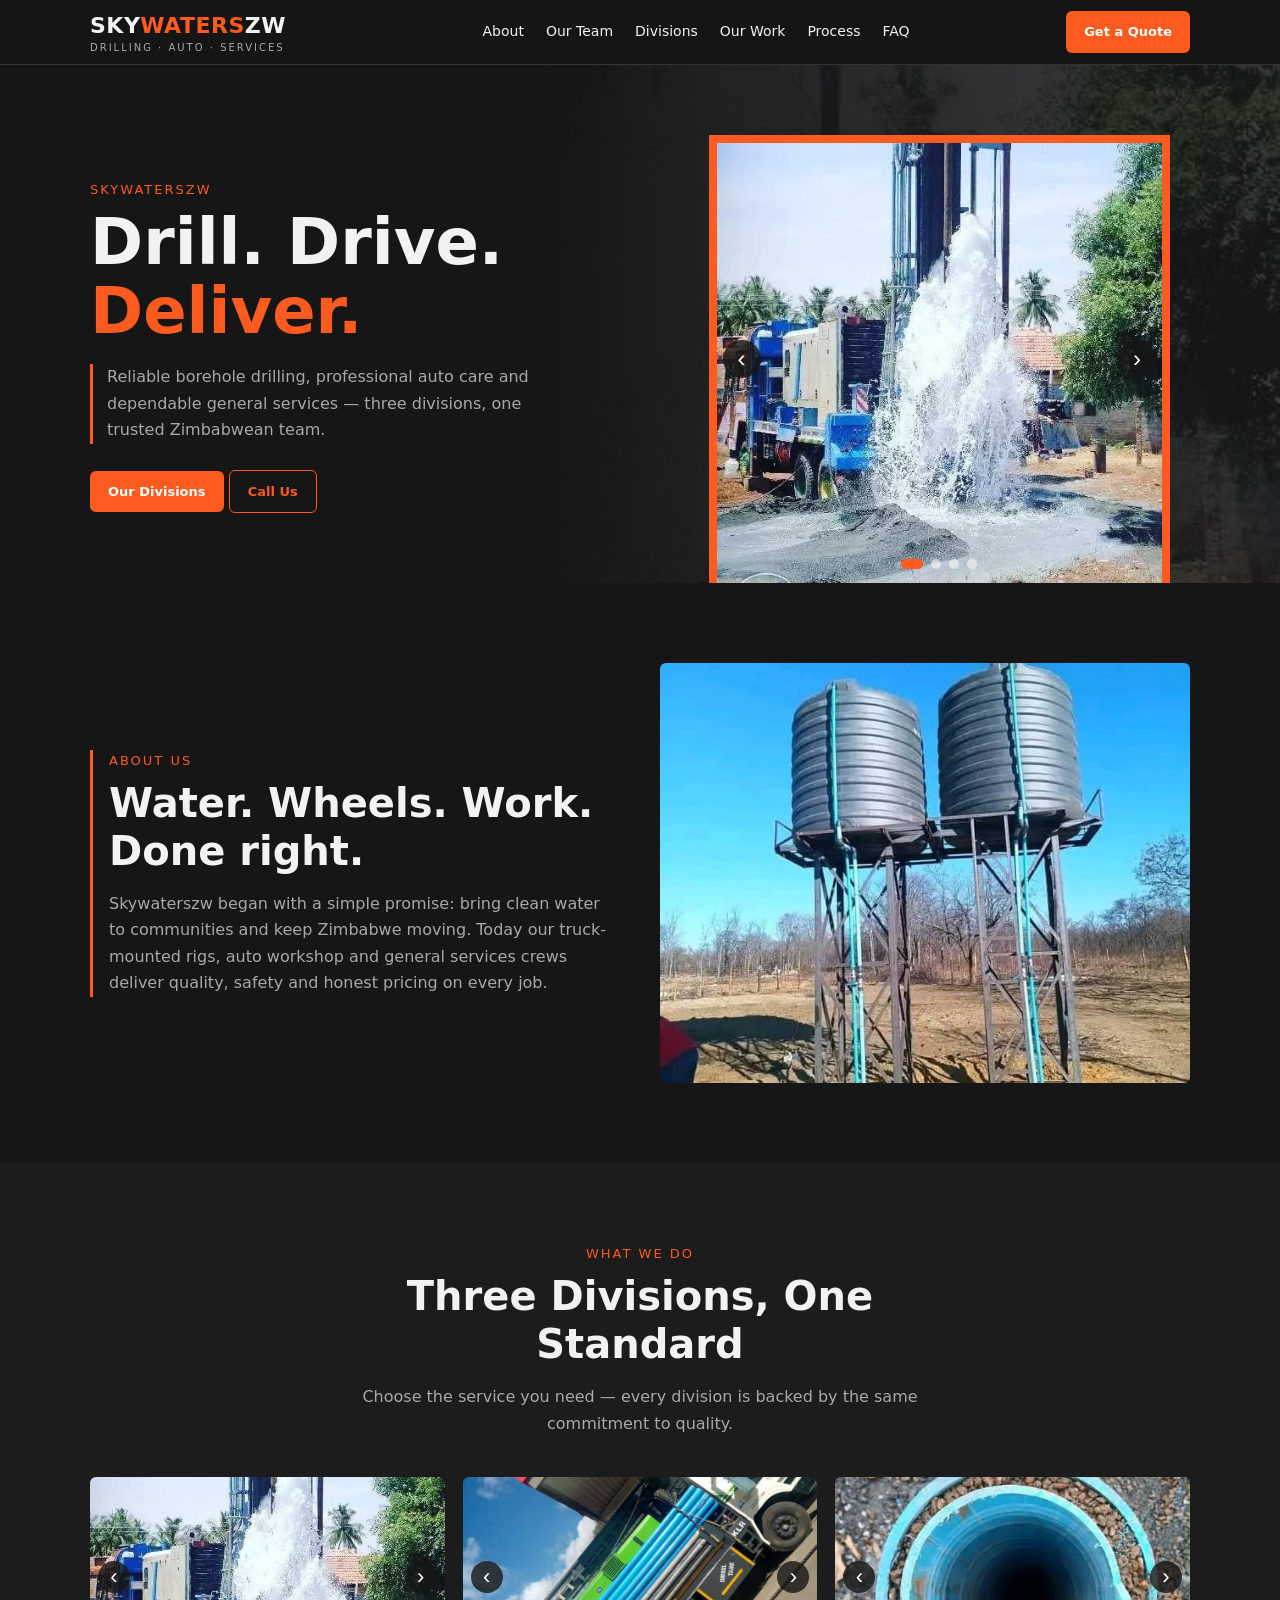
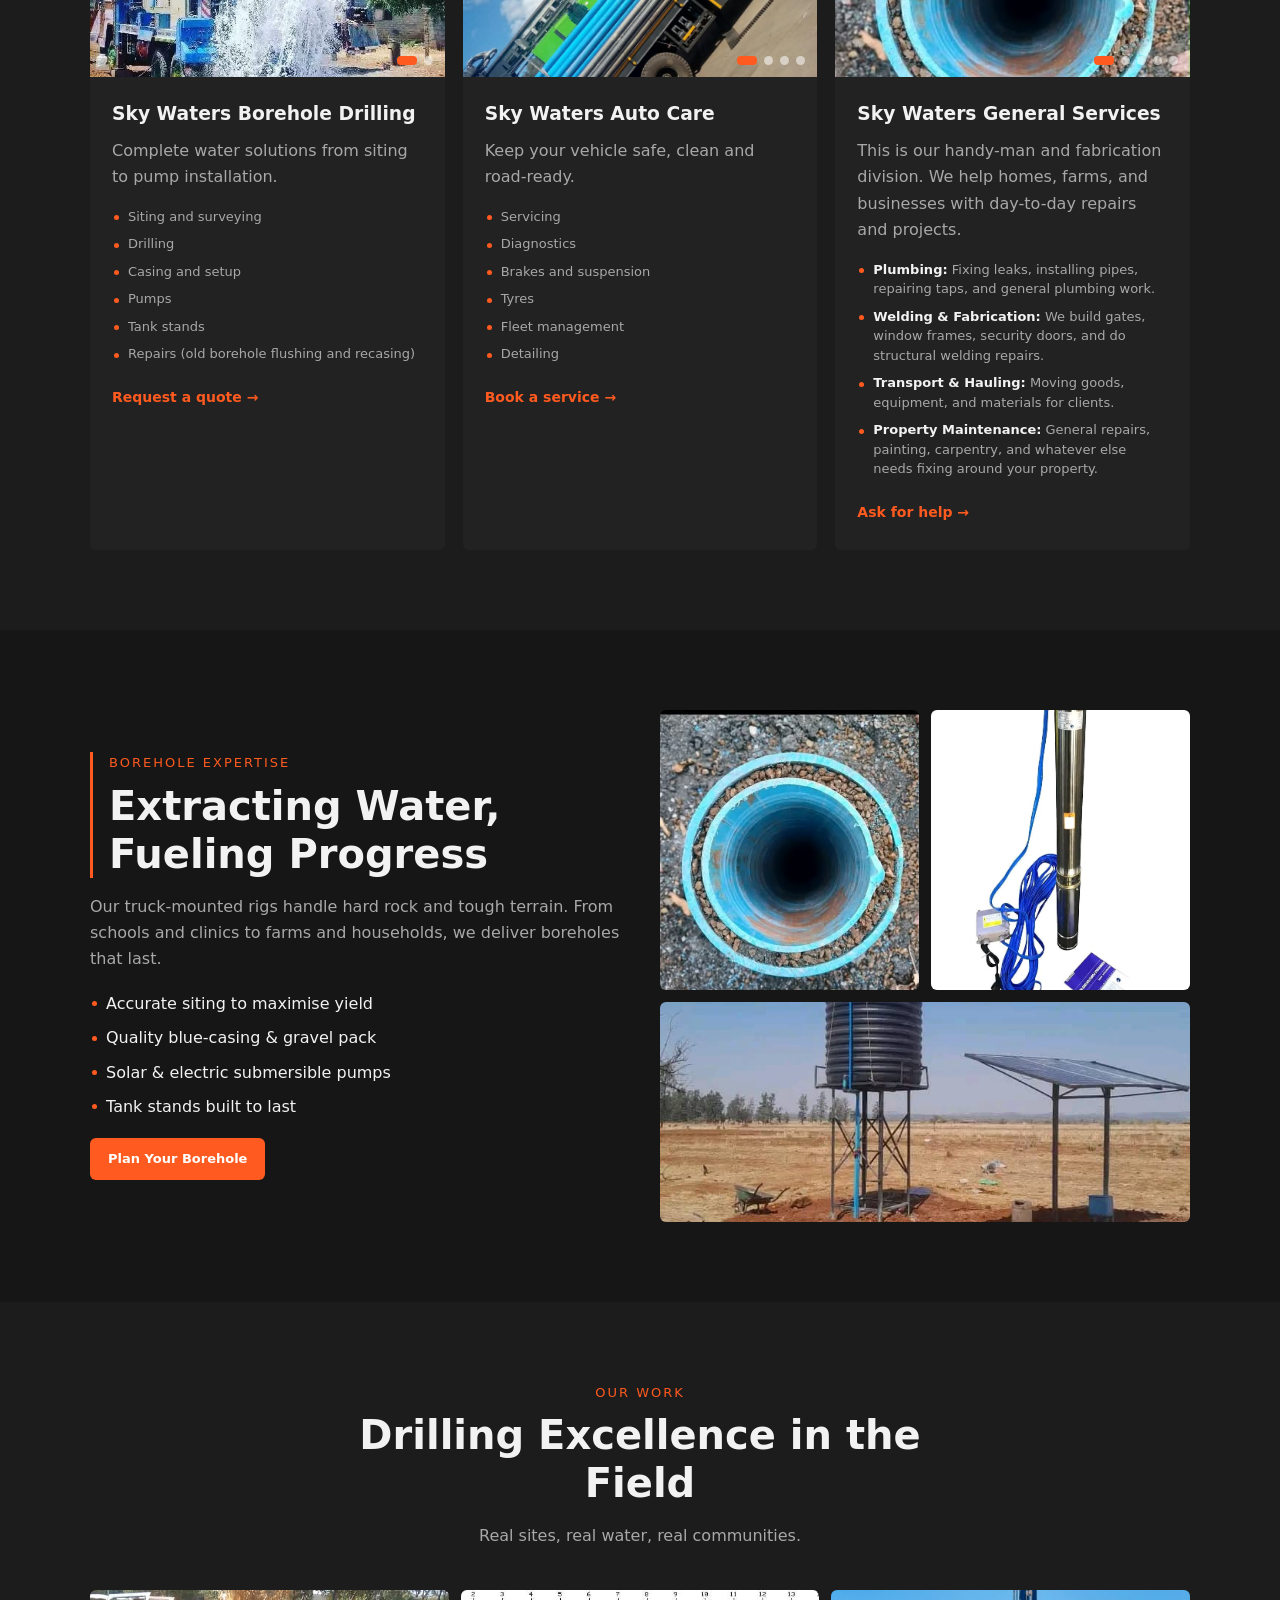
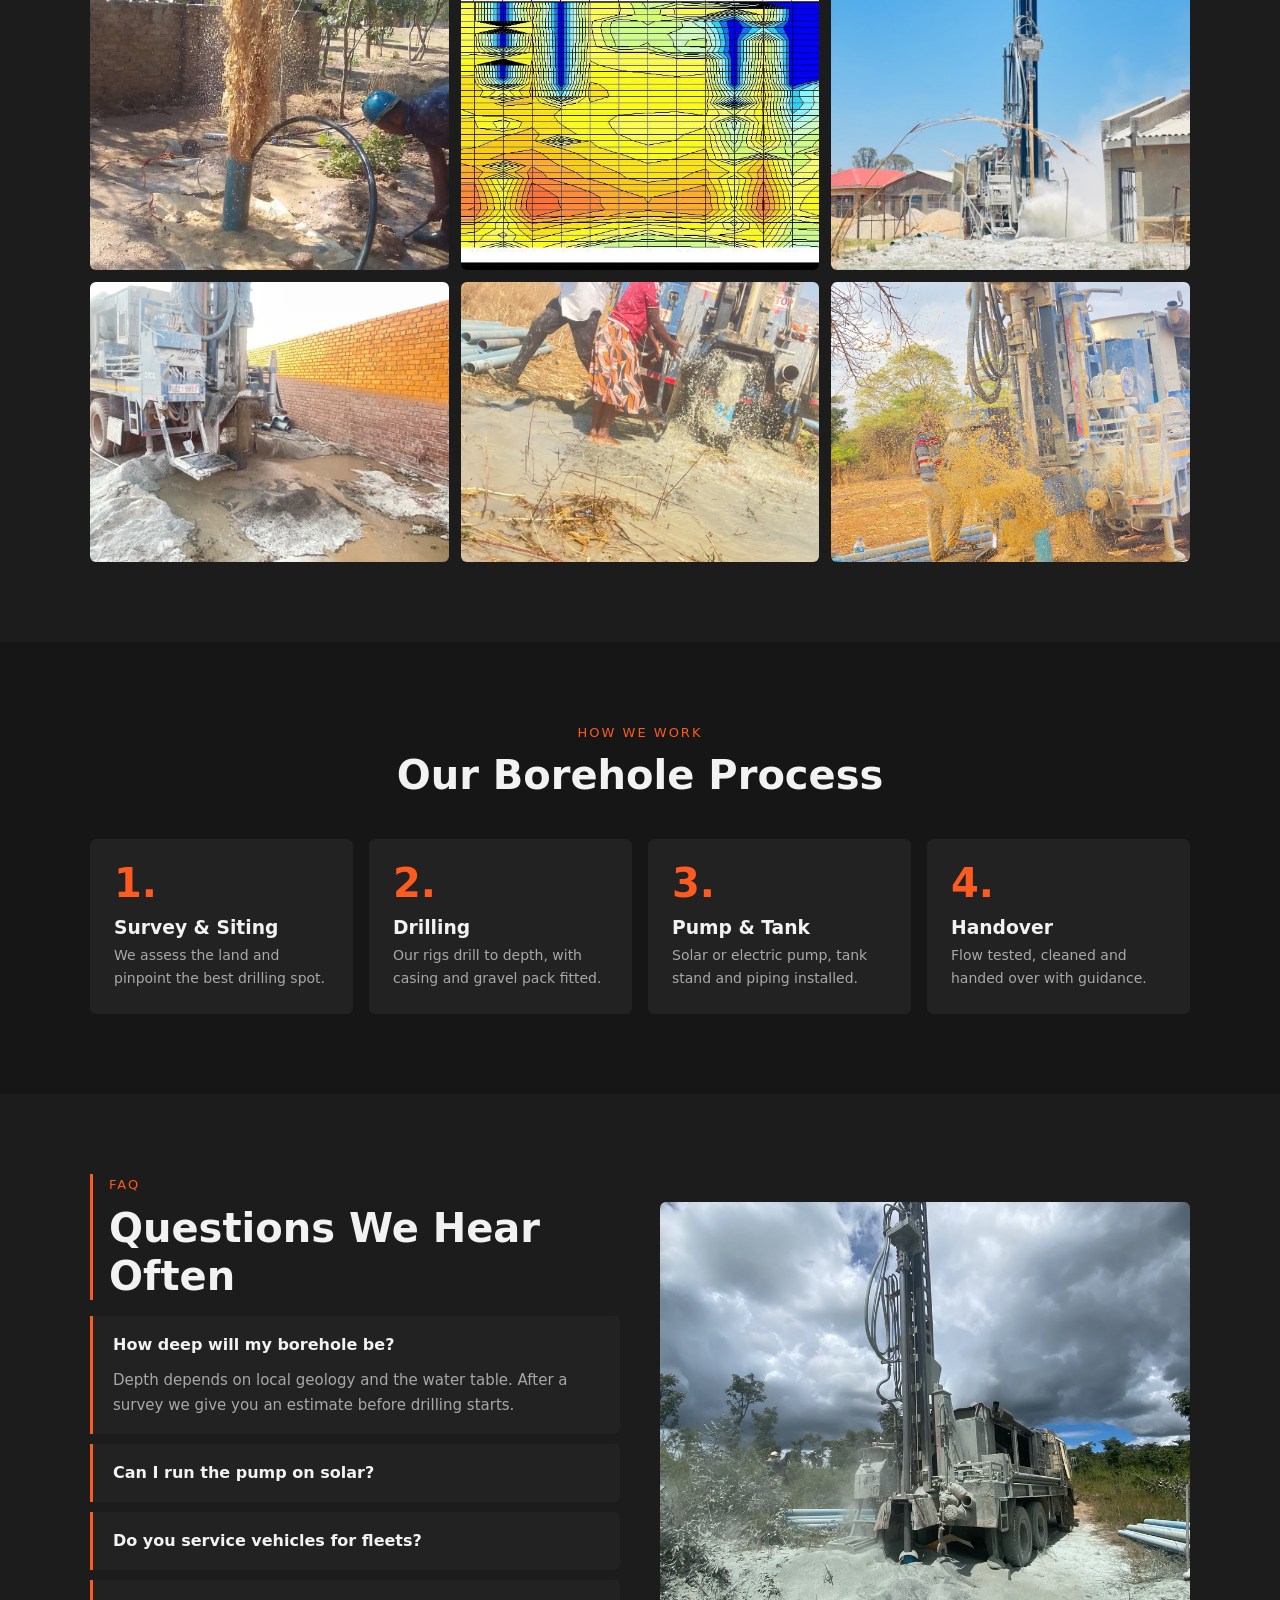
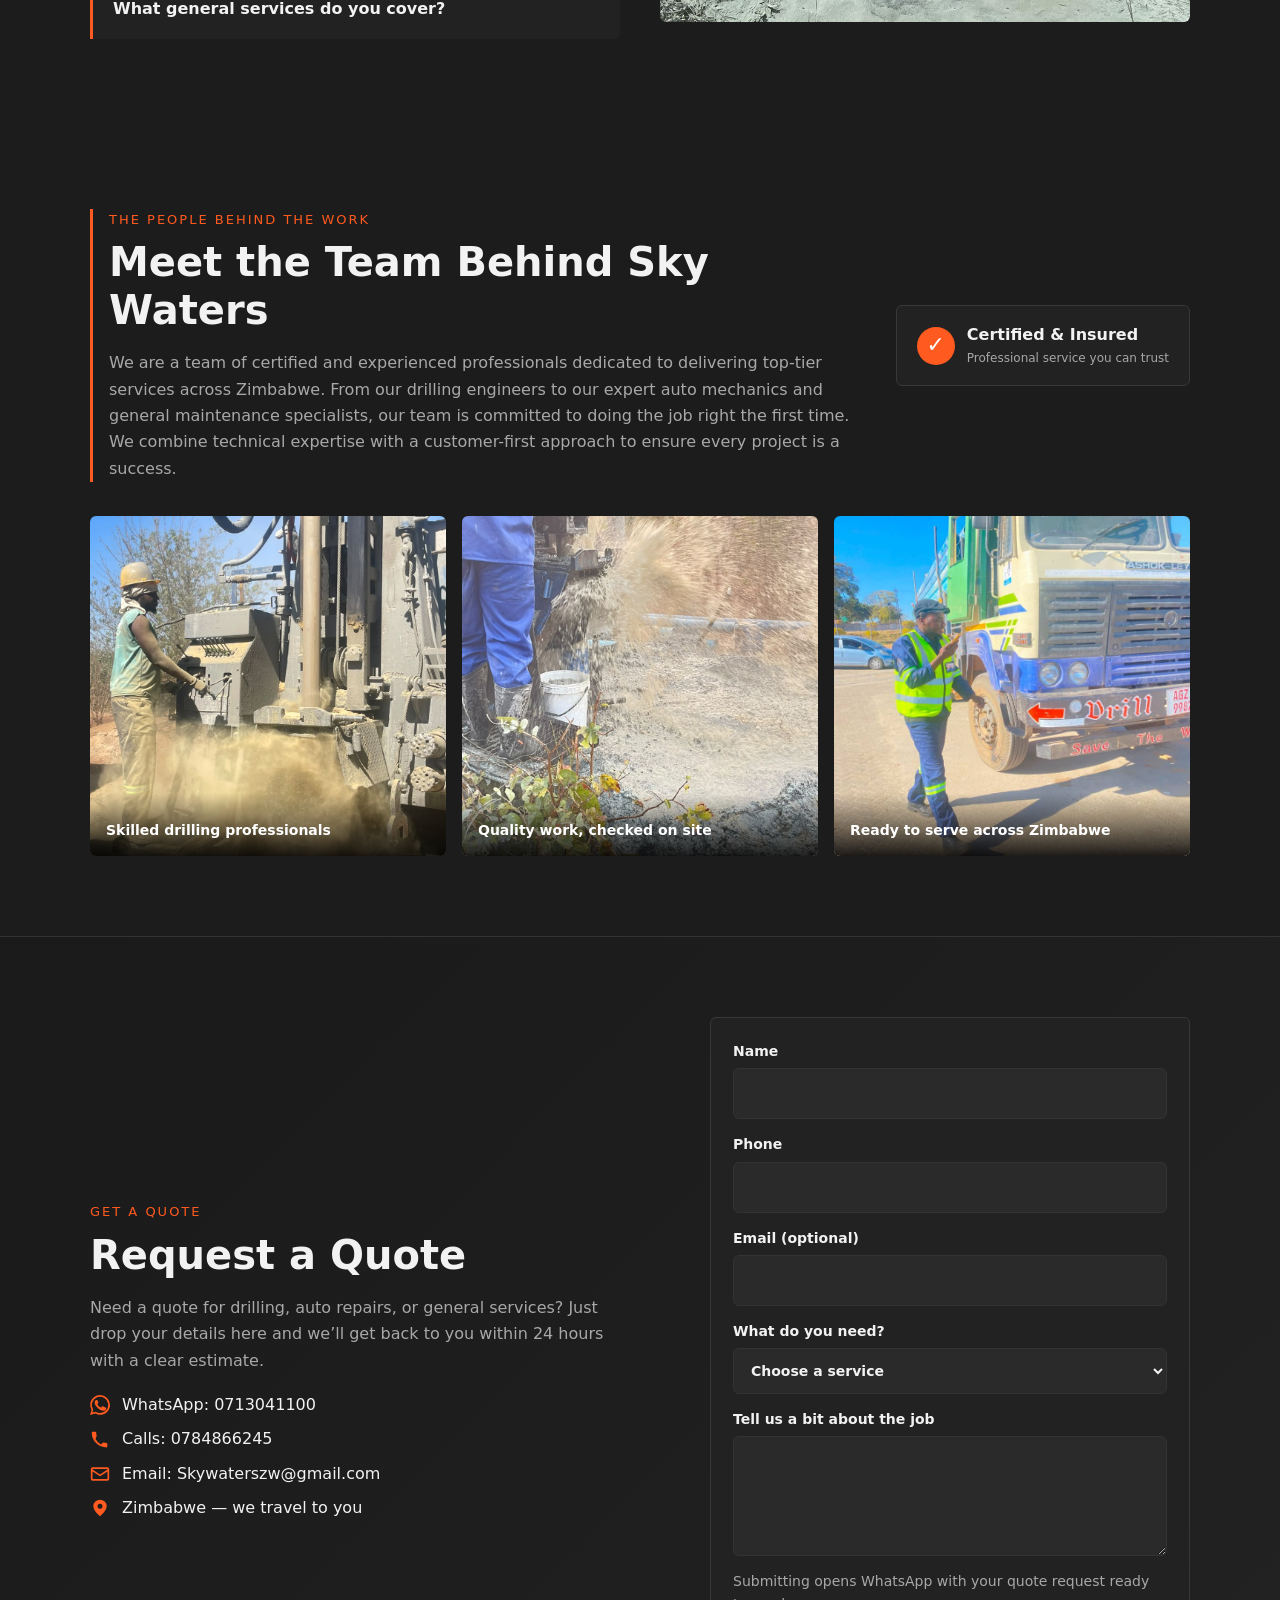
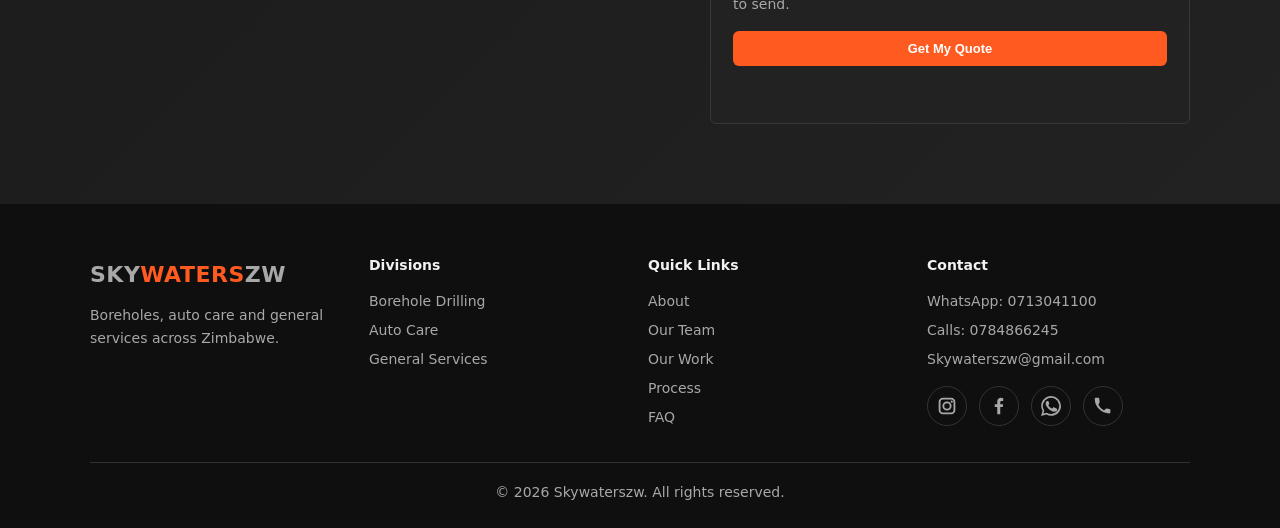
<file: index.html>
<!DOCTYPE html>
<html lang="en">
<head>
  <meta charset="utf-8">
  <meta name="viewport" content="width=device-width, initial-scale=1, viewport-fit=cover">
  <meta name="description" content="Skywaterszw – Professional borehole drilling, auto care and general services across Zimbabwe. Reliable, insured and customer-focused." data-cms-text="meta.description">
  <title data-cms-text="meta.title">Skywaterszw – Boreholes, Auto Care & General Services</title>
  <link rel="stylesheet" href="styles.css">
</head>
<body>

<nav>
  <div class="w">
    <a class="logo" href="#" data-cms-href="footer.logoHref">
      <span class="logo-fixed" data-cms-text="site.brandFirst">SKY</span><span data-cms-text="site.brandMiddle">WATERS</span><span class="logo-fixed" data-cms-text="site.brandLast">ZW</span>
      <small data-cms-text="site.tagline">DRILLING · AUTO · SERVICES</small>
    </a>
    <ul>
      <li><a href="#about" data-cms-text="nav.about">About</a></li>
      <li><a href="#team" data-cms-text="nav.team">Our Team</a></li>
      <li><a href="#divisions" data-cms-text="nav.divisions">Divisions</a></li>
      <li><a href="#work" data-cms-text="nav.work">Our Work</a></li>
      <li><a href="#process" data-cms-text="nav.process">Process</a></li>
      <li><a href="#faq" data-cms-text="nav.faq">FAQ</a></li>
    </ul>
    <a class="btn" href="#contact" data-cms-text="nav.quote" data-cms-href="nav.quoteHref">Get a Quote</a>
  </div>
</nav>

<header class="hero" data-cms-background="hero.backgroundImage" data-cms-background-default="Images/Hero/WhatsApp%20Image%202026-10-19%20at%2011.44.52.jpeg">
  <div class="w">
    <div class="txt">
      <div class="lb" data-cms-text="hero.eyebrow">Skywaterszw</div>
      <h1><span data-cms-text="hero.headlineTop">Drill. Drive.</span><br><em data-cms-text="hero.headlineBottom">Deliver.</em></h1>
      <p data-cms-text="hero.description">Reliable borehole drilling, professional auto care and dependable general services — three divisions, one trusted Zimbabwean team.</p>
      <a class="btn" href="#divisions" data-cms-text="hero.primaryText" data-cms-href="hero.primaryHref">Our Divisions</a>
      <a class="btn o" href="#contact" data-cms-text="hero.secondaryText" data-cms-href="hero.secondaryHref">Call Us</a>
    </div>
    <div class="pic">
      <div class="sl" id="sl" tabindex="0" aria-label="Photos of our drilling work" data-cms-label="hero.galleryLabel">
        <img src="Images/Hero/WhatsApp%20Image%202026-10-19%20at%2011.44.52.jpeg" alt="Water flowing from a completed borehole" data-cms-image="hero.image1" data-cms-alt="hero.image1Alt">
        <img src="Images/Hero/WhatsApp%20Image%202026-10-18%20at%2012.25.29%20(1).jpeg" alt="Borehole drilling rig on site" data-cms-image="hero.image2" data-cms-alt="hero.image2Alt" loading="lazy">
        <img src="Images/Hero/WhatsApp%20Image%202026-10-18%20at%2012.25.30%20(2).jpeg" alt="Drilling rig spraying cuttings during drilling" data-cms-image="hero.image3" data-cms-alt="hero.image3Alt" loading="lazy">
        <img src="Images/Hero/WhatsApp%20Image%202026-10-18%20at%2012.25.30.jpeg" alt="Drilling team working at a borehole site" data-cms-image="hero.image4" data-cms-alt="hero.image4Alt" loading="lazy">
      </div>
      <button class="sb p" type="button" aria-label="Previous photo">‹</button>
      <button class="sb n" type="button" aria-label="Next photo">›</button>
      <div class="sd" id="sd"></div>
    </div>
  </div>
</header>

<section id="about">
  <div class="w two">
    <div class="bar">
      <div class="lb" data-cms-text="about.eyebrow">About Us</div>
      <h2 data-cms-text="about.title">Water. Wheels. Work. Done right.</h2>
      <p class="mu" data-cms-text="about.description">Skywaterszw began with a simple promise: bring clean water to communities and keep Zimbabwe moving. Today our truck-mounted rigs, auto workshop and general services crews deliver quality, safety and honest pricing on every job.</p>
    </div>
    <img class="img" src="Images/AboutUs/WhatsApp%20Image%202026-10-18%20at%2012.25.27.jpeg" alt="Raised water tanks installed at a customer site" data-cms-image="about.image" data-cms-alt="about.imageAlt">
  </div>
</section>

<section id="divisions" class="alt">
  <div class="w">
    <div class="c">
      <div class="lb" data-cms-text="divisions.eyebrow">What We Do</div>
      <h2 data-cms-text="divisions.title">Three Divisions, One Standard</h2>
      <p class="mu" data-cms-text="divisions.description">Choose the service you need — every division is backed by the same commitment to quality.</p>
    </div>
    <div class="g3">

      <div class="div">
        <div class="im sli">
          <div class="sl2" tabindex="0" aria-label="Borehole drilling photos" data-cms-label="services.borehole.galleryLabel">
            <img src="Images/SkyBorehole/WhatsApp%20Image%202026-10-19%20at%2011.44.52.jpeg" alt="Borehole rig bringing water to the surface" data-cms-image="services.borehole.image1" data-cms-alt="services.borehole.image1Alt">
            <img src="Images/SkyBorehole/WhatsApp%20Image%202026-10-18%20at%2012.25.29%20(1).jpeg" alt="Sky Waters drilling rig at a borehole site" data-cms-image="services.borehole.image2" data-cms-alt="services.borehole.image2Alt" loading="lazy">
          </div>
          <button class="sb2 p" type="button" aria-label="Previous photo">‹</button>
          <button class="sb2 n" type="button" aria-label="Next photo">›</button>
          <div class="sd2"></div>
        </div>
        <div class="b">
          <h3 data-cms-text="services.borehole.title">Sky Waters Borehole Drilling</h3>
          <p class="mu" data-cms-text="services.borehole.description">Complete water solutions from siting to pump installation.</p>
          <ul data-cms-list="services.borehole.items">
            <li>Siting and surveying</li>
            <li>Drilling</li>
            <li>Casing and setup</li>
            <li>Pumps</li>
            <li>Tank stands</li>
            <li>Repairs (old borehole flushing and recasing)</li>
          </ul>
          <a class="l" href="#contact" data-cms-text="services.borehole.linkText" data-cms-href="services.borehole.linkHref">Request a quote →</a>
        </div>
      </div>

      <div class="div">
        <div class="im sli">
          <div class="sl2" tabindex="0" aria-label="Auto Care photos" data-cms-label="services.auto.galleryLabel">
            <img src="Images/SkyAutoCare/WhatsApp%20Image%202026-10-18%20at%2012.25.24.jpeg" alt="Sky Waters Auto Care service" data-cms-image="services.auto.image1" data-cms-alt="services.auto.image1Alt">
            <img src="Images/SkyAutoCare/WhatsApp%20Image%202026-10-18%20at%2012.25.25%20(1).jpeg" alt="Vehicle receiving Auto Care service" data-cms-image="services.auto.image2" data-cms-alt="services.auto.image2Alt" loading="lazy">
            <img src="Images/SkyAutoCare/WhatsApp%20Image%202026-10-18%20at%2012.25.29%20(1).jpeg" alt="Auto Care work in progress" data-cms-image="services.auto.image3" data-cms-alt="services.auto.image3Alt" loading="lazy">
            <img src="Images/SkyAutoCare/WhatsApp%20Image%202026-10-18%20at%2012.25.29%20(2).jpeg" alt="Sky Waters Auto Care vehicle service" data-cms-image="services.auto.image4" data-cms-alt="services.auto.image4Alt" loading="lazy">
          </div>
          <button class="sb2 p" type="button" aria-label="Previous photo">‹</button>
          <button class="sb2 n" type="button" aria-label="Next photo">›</button>
          <div class="sd2"></div>
        </div>
        <div class="b">
          <h3 data-cms-text="services.auto.title">Sky Waters Auto Care</h3>
          <p class="mu" data-cms-text="services.auto.description">Keep your vehicle safe, clean and road-ready.</p>
          <ul data-cms-list="services.auto.items">
            <li>Servicing</li>
            <li>Diagnostics</li>
            <li>Brakes and suspension</li>
            <li>Tyres</li>
            <li>Fleet management</li>
            <li>Detailing</li>
          </ul>
          <a class="l" href="https://wa.me/263713041100" target="_blank" rel="noopener noreferrer" data-cms-text="services.auto.linkText" data-cms-href="services.auto.linkHref">Book a service →</a>
        </div>
      </div>

      <div class="div">
        <div class="im sli">
          <div class="sl2" tabindex="0" aria-label="General services photos" data-cms-label="services.general.galleryLabel">
            <img src="Images/SkyGeneralServices/WhatsApp%20Image%202026-10-18%20at%2012.25.24%20(2).jpeg" alt="Completed borehole casing" data-cms-image="services.general.image1" data-cms-alt="services.general.image1Alt">
            <img src="Images/SkyGeneralServices/WhatsApp%20Image%202026-10-18%20at%2012.25.24%20(1).jpeg" alt="Pump installation in a protective borehole casing" data-cms-image="services.general.image2" data-cms-alt="services.general.image2Alt" loading="lazy">
            <img src="Images/SkyGeneralServices/WhatsApp%20Image%202026-10-18%20at%2012.25.26%20(2).jpeg" alt="Water tank and solar pump installation" data-cms-image="services.general.image3" data-cms-alt="services.general.image3Alt" loading="lazy">
            <img src="Images/SkyGeneralServices/WhatsApp%20Image%202026-10-18%20at%2012.25.29.jpeg" alt="Crew working beside a drilling rig" data-cms-image="services.general.image4" data-cms-alt="services.general.image4Alt" loading="lazy">
            <img src="Images/SkyGeneralServices/WhatsApp%20Image%202026-10-18%20at%2012.25.30.jpeg" alt="Water flowing during borehole work" data-cms-image="services.general.image5" data-cms-alt="services.general.image5Alt" loading="lazy">
          </div>
          <button class="sb2 p" type="button" aria-label="Previous photo">‹</button>
          <button class="sb2 n" type="button" aria-label="Next photo">›</button>
          <div class="sd2"></div>
        </div>
        <div class="b">
          <h3 data-cms-text="services.general.title">Sky Waters General Services</h3>
          <p class="mu" data-cms-text="services.general.description">This is our handy-man and fabrication division. We help homes, farms, and businesses with day-to-day repairs and projects.</p>
          <ul>
            <li><b data-cms-text="services.general.item1Title">Plumbing:</b> <span data-cms-text="services.general.item1Description">Fixing leaks, installing pipes, repairing taps, and general plumbing work.</span></li>
            <li><b data-cms-text="services.general.item2Title">Welding & Fabrication:</b> <span data-cms-text="services.general.item2Description">We build gates, window frames, security doors, and do structural welding repairs.</span></li>
            <li><b data-cms-text="services.general.item3Title">Transport & Hauling:</b> <span data-cms-text="services.general.item3Description">Moving goods, equipment, and materials for clients.</span></li>
            <li><b data-cms-text="services.general.item4Title">Property Maintenance:</b> <span data-cms-text="services.general.item4Description">General repairs, painting, carpentry, and whatever else needs fixing around your property.</span></li>
          </ul>
          <a class="l" href="#contact" data-cms-text="services.general.linkText" data-cms-href="services.general.linkHref">Ask for help →</a>
        </div>
      </div>

    </div>
  </div>
</section>

<section>
  <div class="w two">
    <div>
      <div class="bar">
        <div class="lb" data-cms-text="expertise.eyebrow">Borehole Expertise</div>
        <h2 data-cms-text="expertise.title">Extracting Water, Fueling Progress</h2>
      </div>
      <p class="mu" data-cms-text="expertise.description">Our truck-mounted rigs handle hard rock and tough terrain. From schools and clinics to farms and households, we deliver boreholes that last.</p>
      <ul class="ck" data-cms-list="expertise.items">
        <li>Accurate siting to maximise yield</li>
        <li>Quality blue-casing & gravel pack</li>
        <li>Solar & electric submersible pumps</li>
        <li>Tank stands built to last</li>
      </ul>
      <a class="btn" href="#contact" data-cms-text="expertise.linkText" data-cms-href="expertise.linkHref">Plan Your Borehole</a>
    </div>
    <div class="gal" style="grid-template-columns:1fr 1fr">
      <img src="Images/BoreholeExpertise/WhatsApp%20Image%202026-10-18%20at%2012.25.24%20%282%29.jpeg" alt="Solar pump and tank" data-cms-image="expertise.image1" data-cms-alt="expertise.image1Alt">
      <img src="Images/BoreholeExpertise/WhatsApp%20Image%202026-10-18%20at%2012.25.26%20%281%29.jpeg" alt="Submersible pump" data-cms-image="expertise.image2" data-cms-alt="expertise.image2Alt">
      <img src="Images/BoreholeExpertise/WhatsApp%20Image%202026-10-18%20at%2012.25.26%20%282%29.jpeg" alt="Borehole cap" data-cms-image="expertise.image3" data-cms-alt="expertise.image3Alt" style="grid-column:span 2;height:220px">
    </div>
  </div>
</section>

<section id="work" class="alt">
  <div class="w">
    <div class="c">
      <div class="lb" data-cms-text="work.eyebrow">Our Work</div>
      <h2 data-cms-text="work.title">Drilling Excellence in the Field</h2>
      <p class="mu" data-cms-text="work.description">Real sites, real water, real communities.</p>
    </div>
    <div class="gal">
      <img src="Images/OurWork/WhatsApp%20Image%202026-10-18%20at%2012.25.23.jpeg" alt="Rig on site" data-cms-image="work.image1" data-cms-alt="work.image1Alt">
      <img src="Images/OurWork/WhatsApp%20Image%202026-10-18%20at%2012.25.25%20(2).jpeg" alt="Water flowing" data-cms-image="work.image2" data-cms-alt="work.image2Alt">
      <img src="Images/OurWork/WhatsApp%20Image%202026-10-18%20at%2012.25.27%20(1).jpeg" alt="Driller at work" data-cms-image="work.image3" data-cms-alt="work.image3Alt">
      <img src="Images/OurWork/WhatsApp%20Image%202026-10-18%20at%2012.25.29%20(2).jpeg" alt="Community celebrates water" data-cms-image="work.image4" data-cms-alt="work.image4Alt">
      <img src="Images/OurWork/WhatsApp%20Image%202026-10-18%20at%2012.25.29.jpeg" alt="Water discharge" data-cms-image="work.image5" data-cms-alt="work.image5Alt">
      <img src="Images/OurWork/WhatsApp%20Image%202026-10-18%20at%2012.25.30%20(2).jpeg" alt="Rig near homes" data-cms-image="work.image6" data-cms-alt="work.image6Alt">
    </div>
  </div>
</section>

<section id="process">
  <div class="w">
    <div class="c">
      <div class="lb" data-cms-text="process.eyebrow">How We Work</div>
      <h2 data-cms-text="process.title">Our Borehole Process</h2>
    </div>
    <div class="g4">
      <div class="st"><b>1.</b><h3 data-cms-text="process.step1Title">Survey & Siting</h3><p data-cms-text="process.step1Description">We assess the land and pinpoint the best drilling spot.</p></div>
      <div class="st"><b>2.</b><h3 data-cms-text="process.step2Title">Drilling</h3><p data-cms-text="process.step2Description">Our rigs drill to depth, with casing and gravel pack fitted.</p></div>
      <div class="st"><b>3.</b><h3 data-cms-text="process.step3Title">Pump & Tank</h3><p data-cms-text="process.step3Description">Solar or electric pump, tank stand and piping installed.</p></div>
      <div class="st"><b>4.</b><h3 data-cms-text="process.step4Title">Handover</h3><p data-cms-text="process.step4Description">Flow tested, cleaned and handed over with guidance.</p></div>
    </div>
  </div>
</section>

<section id="faq" class="alt">
  <div class="w two">
    <div>
      <div class="bar">
        <div class="lb" data-cms-text="faq.eyebrow">FAQ</div>
        <h2 data-cms-text="faq.title">Questions We Hear Often</h2>
      </div>
      <details open>
        <summary data-cms-text="faq.question1">How deep will my borehole be?</summary>
        <p data-cms-text="faq.answer1">Depth depends on local geology and the water table. After a survey we give you an estimate before drilling starts.</p>
      </details>
      <details>
        <summary data-cms-text="faq.question2">Can I run the pump on solar?</summary>
        <p data-cms-text="faq.answer2">Yes. We design and install solar pump systems with panels, tank stand and piping.</p>
      </details>
      <details>
        <summary data-cms-text="faq.question3">Do you service vehicles for fleets?</summary>
        <p data-cms-text="faq.answer3">Yes, our Auto Care division offers scheduled fleet maintenance and repairs.</p>
      </details>
      <details>
        <summary data-cms-text="faq.question4">What general services do you cover?</summary>
        <p data-cms-text="faq.answer4">Plumbing, welding, fabrication, hauling and repairs — contact us with your job.</p>
      </details>
    </div>
    <img class="img" src="Images/FAQ/WhatsApp%20Image%202026-10-18%20at%2012.25.30%20%281%29.jpeg" alt="Water breakthrough" data-cms-image="faq.image" data-cms-alt="faq.imageAlt">
  </div>
</section>

<section id="team" class="team-section alt">
  <div class="w">
    <div class="team-intro">
      <div class="bar">
        <div class="lb" data-cms-text="team.eyebrow">The People Behind the Work</div>
        <h2 data-cms-text="team.title">Meet the Team Behind Sky Waters</h2>
        <p class="mu" data-cms-text="team.description">We are a team of certified and experienced professionals dedicated to delivering top-tier services across Zimbabwe. From our drilling engineers to our expert auto mechanics and general maintenance specialists, our team is committed to doing the job right the first time. We combine technical expertise with a customer-first approach to ensure every project is a success.</p>
      </div>
      <div class="team-trust">
        <span aria-hidden="true">✓</span>
        <div>
          <strong data-cms-text="team.trustTitle">Certified & Insured</strong>
          <small data-cms-text="team.trustDescription">Professional service you can trust</small>
        </div>
      </div>
    </div>
    <div class="team-gallery">
      <figure>
        <img src="Images/Team/WhatsApp%20Image%202026-10-20%20at%2016.57.37.jpeg" alt="Sky Waters drilling professional operating a borehole rig" data-cms-image="team.image1" data-cms-alt="team.image1Alt" loading="lazy">
        <figcaption data-cms-text="team.caption1">Skilled drilling professionals</figcaption>
      </figure>
      <figure>
        <img src="Images/Team/WhatsApp%20Image%202026-10-20%20at%2016.57.38%20(1).jpeg" alt="Sky Waters team member monitoring a borehole water test" data-cms-image="team.image2" data-cms-alt="team.image2Alt" loading="lazy">
        <figcaption data-cms-text="team.caption2">Quality work, checked on site</figcaption>
      </figure>
      <figure>
        <img src="Images/Team/WhatsApp%20Image%202026-10-20%20at%2016.57.38.jpeg" alt="Sky Waters team member beside a drilling truck" data-cms-image="team.image3" data-cms-alt="team.image3Alt" loading="lazy">
        <figcaption data-cms-text="team.caption3">Ready to serve across Zimbabwe</figcaption>
      </figure>
    </div>
  </div>
</section>

<section id="contact" class="cta">
  <div class="w two">
    <div>
      <div class="lb" data-cms-text="contact.eyebrow">Get a Quote</div>
      <h2 data-cms-text="contact.title">Request a Quote</h2>
      <p class="mu" data-cms-text="contact.description">Need a quote for drilling, auto repairs, or general services? Just drop your details here and we’ll get back to you within 24 hours with a clear estimate.</p>
      <ul class="ck contact-details">
        <li>
          <svg viewBox="0 0 24 24" aria-hidden="true"><path d="M20.5 3.5A11.8 11.8 0 0 0 12.1 0C5.6 0 .3 5.3.3 11.8c0 2.1.6 4.1 1.6 5.9L0 24l6.5-1.7a11.8 11.8 0 0 0 5.6 1.4h.1c6.5 0 11.8-5.3 11.8-11.8a11.8 11.8 0 0 0-3.5-8.4zM12.2 21.7a9.8 9.8 0 0 1-5-1.4l-.4-.2-3.9 1 1-3.8-.3-.4a9.8 9.8 0 1 1 8.6 4.8zm5.4-7.3c-.3-.2-1.8-.9-2.1-1s-.5-.2-.7.2-.8 1-1 1.2-.4.2-.7.1a8 8 0 0 1-2.4-1.5 9 9 0 0 1-1.7-2.1c-.2-.3 0-.5.1-.7l.5-.6c.2-.2.2-.4.3-.6s0-.4 0-.6-.7-1.7-.9-2.3c-.3-.6-.5-.5-.7-.5h-.6c-.2 0-.6.1-.9.4s-1.2 1.2-1.2 2.9 1.2 3.3 1.4 3.5 2.4 3.7 5.9 5.1c.8.4 1.5.6 2 .7.8.3 1.6.2 2.2.1.7-.1 1.8-.7 2.1-1.4s.3-1.3.2-1.4-.2-.3-.5-.5z"/></svg>
          <span><span data-cms-text="contact.whatsappLabel">WhatsApp:</span> <a href="https://wa.me/263713041100" data-cms-text="contact.whatsapp" data-cms-href="contact.whatsappHref">0713041100</a></span>
        </li>
        <li>
          <svg viewBox="0 0 24 24" aria-hidden="true"><path d="M6.6 10.8a15.4 15.4 0 0 0 6.6 6.6l2.2-2.2a1 1 0 0 1 1-.2 11 11 0 0 0 3.4.5 1 1 0 0 1 1 1v3.4a1 1 0 0 1-1 1A17.8 17.8 0 0 1 2.1 3.2a1 1 0 0 1 1-1h3.4a1 1 0 0 1 1 1 11 11 0 0 0 .5 3.4 1 1 0 0 1-.2 1z"/></svg>
          <span><span data-cms-text="contact.phoneLabel">Calls:</span> <a href="tel:+263784866245" data-cms-text="contact.phone" data-cms-href="contact.phoneHref">0784866245</a></span>
        </li>
        <li>
          <svg viewBox="0 0 24 24" aria-hidden="true"><path d="M3 4h18a2 2 0 0 1 2 2v12a2 2 0 0 1-2 2H3a2 2 0 0 1-2-2V6a2 2 0 0 1 2-2zm0 2v.5l9 6 9-6V6H3zm18 12V8.9l-8.4 5.6a1 1 0 0 1-1.1 0L3 8.9V18h18z"/></svg>
          <span><span data-cms-text="contact.emailLabel">Email:</span> <a href="mailto:Skywaterszw@gmail.com" data-cms-text="contact.email" data-cms-href="contact.emailHref">Skywaterszw@gmail.com</a></span>
        </li>
        <li>
          <svg viewBox="0 0 24 24" aria-hidden="true"><path d="M12 2a8 8 0 0 0-8 8c0 5.5 8 12 8 12s8-6.5 8-12a8 8 0 0 0-8-8zm0 11a3 3 0 1 1 0-6 3 3 0 0 1 0 6z"/></svg>
          <span data-cms-text="contact.location">Zimbabwe — we travel to you</span>
        </li>
      </ul>
    </div>
    <form id="contact-form" data-cms-whatsapp-number="contact.whatsappNumber" data-cms-whatsapp-default="263713041100">
      <label class="form-field" for="contact-name"><span data-cms-text="contact.nameLabel">Name</span>
        <input id="contact-name" name="name" autocomplete="name" required>
      </label>
      <label class="form-field" for="contact-phone"><span data-cms-text="contact.phoneFieldLabel">Phone</span>
        <input id="contact-phone" name="phone" type="tel" autocomplete="tel" required>
      </label>
      <label class="form-field" for="contact-email"><span data-cms-text="contact.emailFieldLabel">Email (optional)</span>
        <input id="contact-email" name="email" type="email" autocomplete="email">
      </label>
      <label class="form-field" for="contact-service"><span data-cms-text="contact.serviceLabel">What do you need?</span>
        <select id="contact-service" name="service" required>
          <option value="" selected disabled data-cms-text="contact.servicePlaceholder">Choose a service</option>
          <option data-cms-text="contact.service1">Borehole Drilling</option>
          <option data-cms-text="contact.service2">Auto Care</option>
          <option data-cms-text="contact.service3">General Services</option>
          <option data-cms-text="contact.service4">Other</option>
        </select>
      </label>
      <label class="form-field" for="contact-message"><span data-cms-text="contact.messageLabel">Tell us a bit about the job</span>
        <textarea id="contact-message" name="message" rows="4" required></textarea>
      </label>
      <p class="form-note" data-cms-text="contact.formNote">Submitting opens WhatsApp with your quote request ready to send.</p>
      <button class="btn" type="submit" data-cms-text="contact.submitText">Get My Quote</button>
      <p id="contact-status" class="form-status" role="status" aria-live="polite"></p>
    </form>
  </div>
</section>

<footer>
  <div class="w">
    <div class="g4">
      <div>
        <a class="logo" href="#" data-cms-href="footer.logoHref">
          <span class="logo-fixed" data-cms-text="site.brandFirst">SKY</span><span data-cms-text="site.brandMiddle">WATERS</span><span class="logo-fixed" data-cms-text="site.brandLast">ZW</span>
        </a>
        <p style="margin-top:8px" data-cms-text="footer.description">Boreholes, auto care and general services across Zimbabwe.</p>
      </div>
      <div>
        <h4 data-cms-text="footer.divisionsTitle">Divisions</h4>
        <a href="#divisions" data-cms-text="footer.division1">Borehole Drilling</a>
        <a href="#divisions" data-cms-text="footer.division2">Auto Care</a>
        <a href="#divisions" data-cms-text="footer.division3">General Services</a>
      </div>
      <div class="footer-quick-links">
        <h4 data-cms-text="footer.quickLinksTitle">Quick Links</h4>
        <a href="#about" data-cms-text="footer.quickLink1">About</a>
        <a href="#team" data-cms-text="footer.quickLink2">Our Team</a>
        <a href="#work" data-cms-text="footer.quickLink3">Our Work</a>
        <a href="#process" data-cms-text="footer.quickLink4">Process</a>
        <a href="#faq" data-cms-text="footer.quickLink5">FAQ</a>
      </div>
      <div class="footer-contact">
        <h4 data-cms-text="footer.contactTitle">Contact</h4>
        <a href="https://wa.me/263713041100" data-cms-text="footer.whatsapp" data-cms-href="contact.whatsappHref">WhatsApp: 0713041100</a>
        <a href="tel:+263784866245" data-cms-text="footer.phone" data-cms-href="contact.phoneHref">Calls: 0784866245</a>
        <a href="mailto:Skywaterszw@gmail.com" data-cms-text="footer.email" data-cms-href="contact.emailHref">Skywaterszw@gmail.com</a>
        <div class="socials">
          <a href="https://www.instagram.com/skywaterzw/" aria-label="Instagram" target="_blank" rel="noopener noreferrer" data-cms-href="social.instagram" data-cms-label="social.instagramLabel">
            <svg viewBox="0 0 24 24" aria-hidden="true"><path d="M7 2h10a5 5 0 0 1 5 5v10a5 5 0 0 1-5 5H7a5 5 0 0 1-5-5V7a5 5 0 0 1 5-5zm0 2.2A2.8 2.8 0 0 0 4.2 7v10A2.8 2.8 0 0 0 7 19.8h10a2.8 2.8 0 0 0 2.8-2.8V7A2.8 2.8 0 0 0 17 4.2H7zm5 2.3a5.5 5.5 0 1 1 0 11 5.5 5.5 0 0 1 0-11zm0 2.2a3.3 3.3 0 1 0 0 6.6 3.3 3.3 0 0 0 0-6.6zm5.7-3.2a1.3 1.3 0 1 1 0 2.6 1.3 1.3 0 0 1 0-2.6z"/></svg>
          </a>
          <a href="https://www.facebook.com/share/1DydYhVmP9/?mibextid=wwXIfr" aria-label="Facebook" target="_blank" rel="noopener noreferrer" data-cms-href="social.facebook" data-cms-label="social.facebookLabel">
            <svg viewBox="0 0 24 24" aria-hidden="true"><path d="M13.5 22v-8.8h3l.45-3.45H13.5V7.55c0-1 .28-1.68 1.72-1.68h1.84V2.78A24 24 0 0 0 14.38 2c-2.66 0-4.48 1.62-4.48 4.6v3.15H6.9v3.45h3V22h3.6z"/></svg>
          </a>
          <a href="https://wa.me/263713041100" aria-label="WhatsApp" data-cms-href="contact.whatsappHref" data-cms-label="social.whatsappLabel">
            <svg viewBox="0 0 24 24" aria-hidden="true"><path d="M20.5 3.5A11.8 11.8 0 0 0 12.1 0C5.6 0 .3 5.3.3 11.8c0 2.1.6 4.1 1.6 5.9L0 24l6.5-1.7a11.8 11.8 0 0 0 5.6 1.4h.1c6.5 0 11.8-5.3 11.8-11.8a11.8 11.8 0 0 0-3.5-8.4zM12.2 21.7a9.8 9.8 0 0 1-5-1.4l-.4-.2-3.9 1 1-3.8-.3-.4a9.8 9.8 0 1 1 8.6 4.8zm5.4-7.3c-.3-.2-1.8-.9-2.1-1s-.5-.2-.7.2-.8 1-1 1.2-.4.2-.7.1a8 8 0 0 1-2.4-1.5 9 9 0 0 1-1.7-2.1c-.2-.3 0-.5.1-.7l.5-.6c.2-.2.2-.4.3-.6s0-.4 0-.6-.7-1.7-.9-2.3c-.3-.6-.5-.5-.7-.5h-.6c-.2 0-.6.1-.9.4s-1.2 1.2-1.2 2.9 1.2 3.3 1.4 3.5 2.4 3.7 5.9 5.1c.8.4 1.5.6 2 .7.8.3 1.6.2 2.2.1.7-.1 1.8-.7 2.1-1.4s.3-1.3.2-1.4-.2-.3-.5-.5z"/></svg>
          </a>
          <a href="tel:+263784866245" aria-label="Call 0784866245" data-cms-href="contact.phoneHref" data-cms-label="social.phoneLabel">
            <svg viewBox="0 0 24 24" aria-hidden="true"><path d="M6.6 10.8a15.4 15.4 0 0 0 6.6 6.6l2.2-2.2a1 1 0 0 1 1-.2 11 11 0 0 0 3.4.5 1 1 0 0 1 1 1v3.4a1 1 0 0 1-1 1A17.8 17.8 0 0 1 2.1 3.2a1 1 0 0 1 1-1h3.4a1 1 0 0 1 1 1 11 11 0 0 0 .5 3.4 1 1 0 0 1-.2 1z"/></svg>
          </a>
        </div>
      </div>
    </div>
    <div class="cp" data-cms-text="footer.copyright">© 2026 Skywaterszw. All rights reserved.</div>
  </div>
</footer>

<script src="backend-config.js" defer></script>
<script src="site-content.js" defer></script>
<script src="script.js" defer></script>
</body>
</html>
</file>
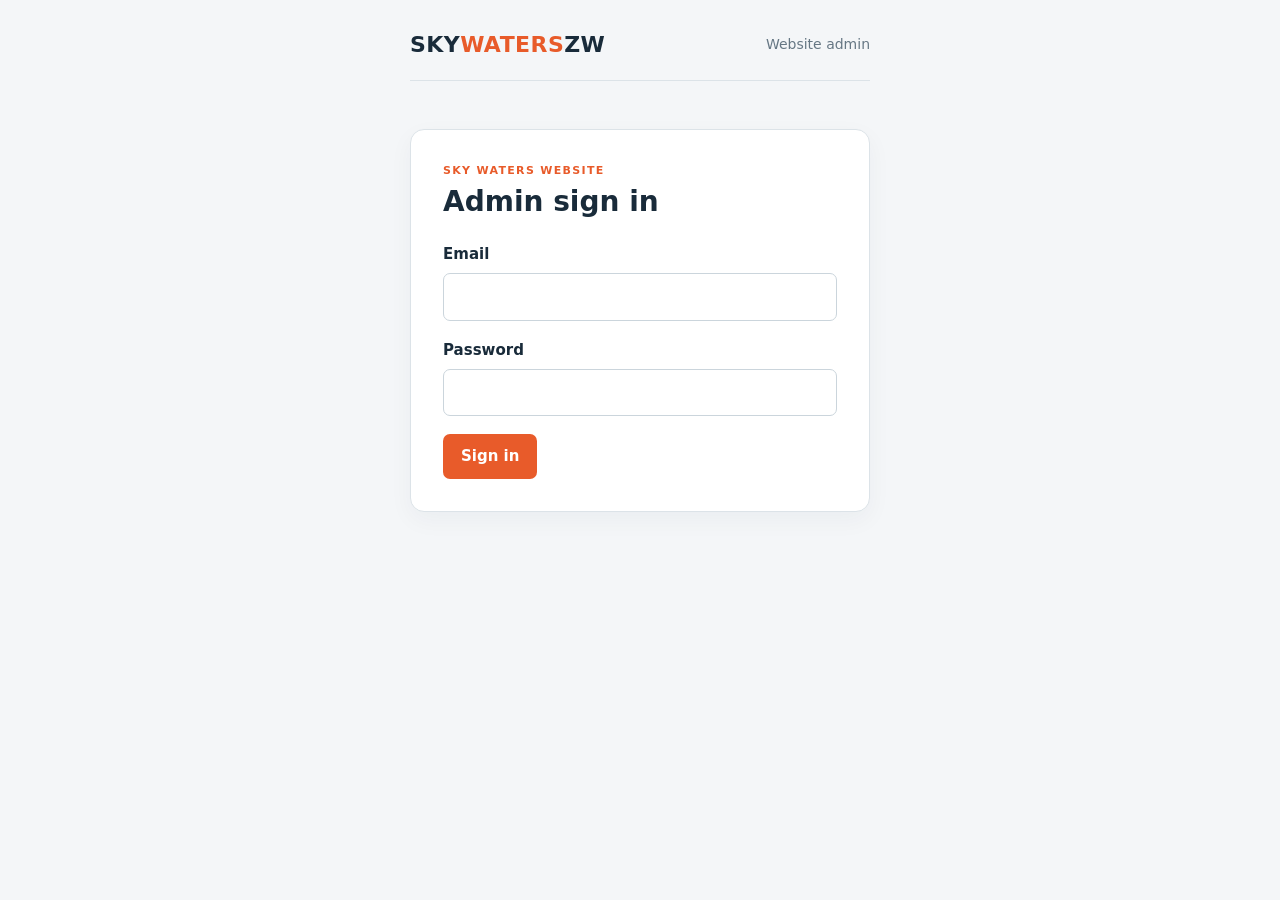
<file: about.html>
<!DOCTYPE html>
<html lang="en">
<head>
  <meta charset="utf-8">
  <meta name="viewport" content="width=device-width, initial-scale=1">
  <meta name="robots" content="noindex, nofollow">
  <title>About &amp; expertise | Sky Waters Admin</title>
  <link rel="stylesheet" href="admin.css">
</head>
<body class="admin-app" data-admin-page="editor" data-section="about">
  <main class="admin-shell">
    <header class="admin-header"><a class="admin-brand" href="index.html">SKY<span>WATERS</span>ZW</a><button id="sign-out" class="secondary" type="button">Sign out</button></header>
    <section id="setup-notice" class="notice" hidden><h1>Connect Supabase to get started</h1><p>Add your Supabase project URL and public anon key to <code>backend-config.js</code>, then follow the setup steps in the project README.</p></section>
    <section id="admin-panel" class="panel" hidden>
      <div class="editor-heading"><div><p class="eyebrow">SKY WATERS WEBSITE</p><h1>Website content</h1></div></div>
      <div class="admin-layout">
        <nav id="admin-nav" class="admin-nav" aria-label="Admin pages"></nav>
        <div class="admin-content">
          <div class="page-heading"><h2 id="section-title"></h2><p id="section-description"></p></div>
          <form id="content-form"><div id="content-fields"></div><div class="save-bar"><span>Save to publish these changes.</span><button id="save-content" type="submit">Save changes</button></div></form>
        </div>
      </div>
    </section>
    <p id="admin-status" class="status" role="status" aria-live="polite"></p>
  </main>
  <script src="backend-config.js"></script><script src="admin.js" defer></script>
</body>
</html>
</file>
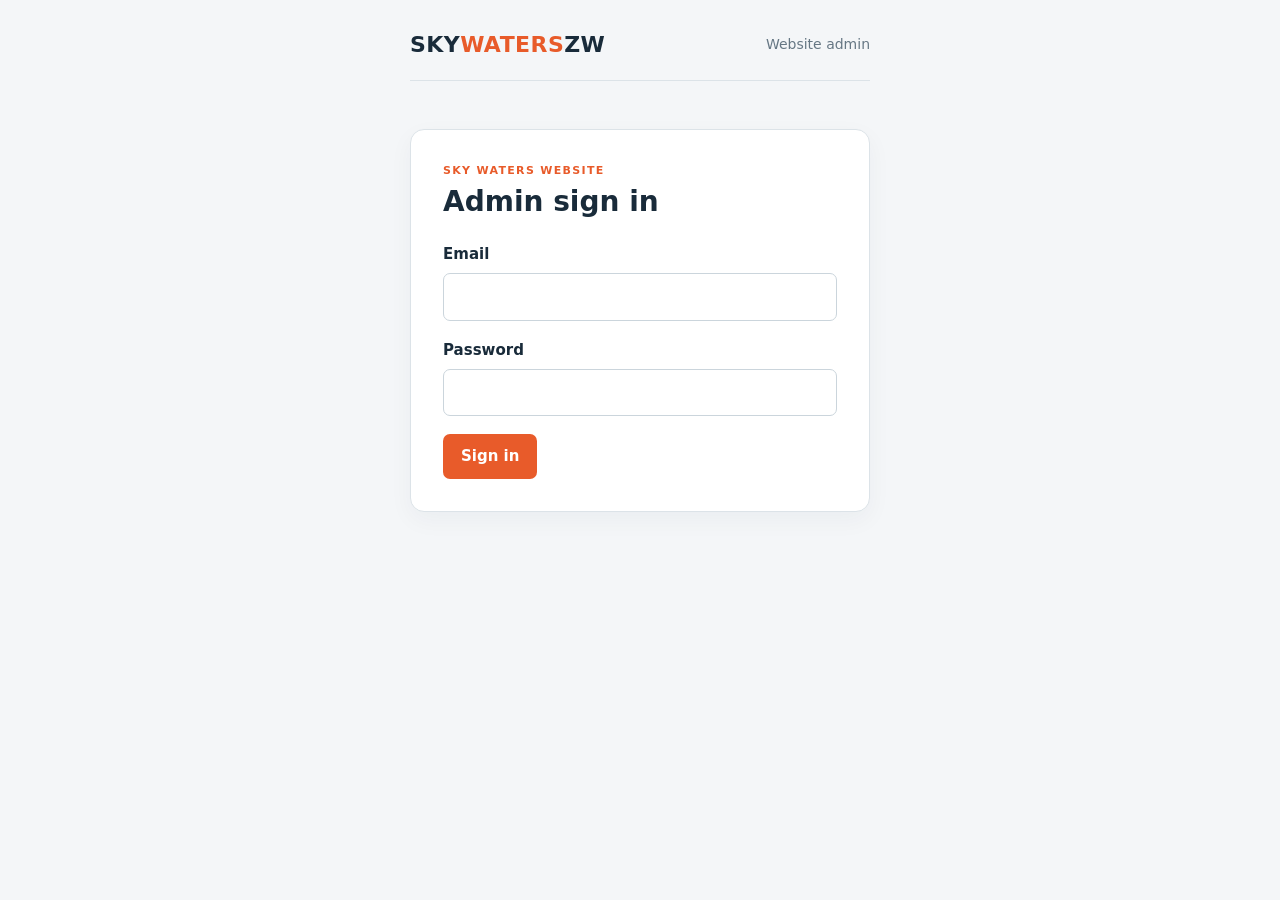
<file: admin.html>
<!DOCTYPE html>
<html lang="en">
<head>
  <meta charset="utf-8">
  <meta name="viewport" content="width=device-width, initial-scale=1">
  <meta name="robots" content="noindex, nofollow">
  <meta http-equiv="refresh" content="0; url=login.html">
  <title>Sky Waters Admin</title>
</head>
<body>
  <p>Opening the <a href="login.html">Sky Waters admin sign-in</a>…</p>
</body>
</html>
</file>
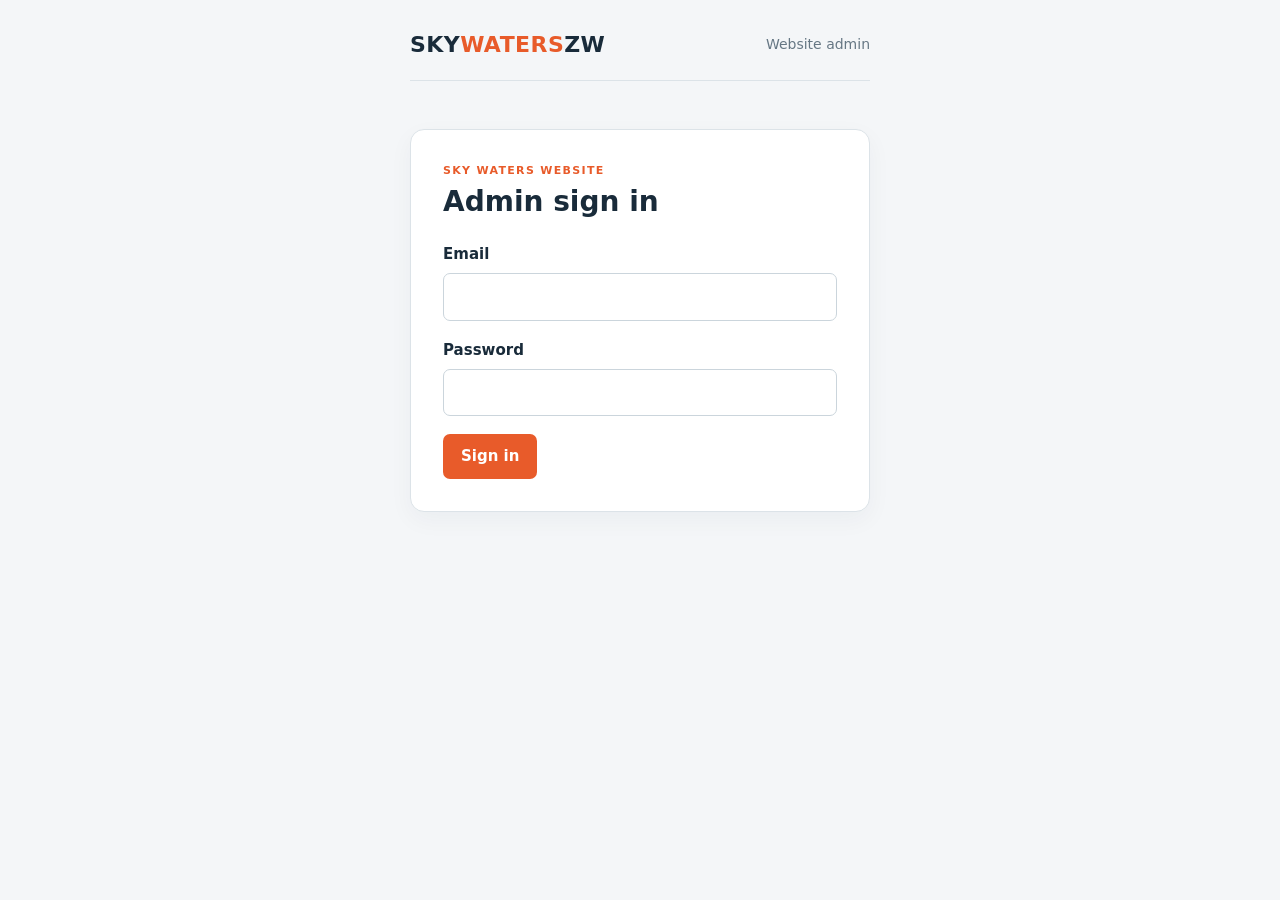
<file: auto-care.html>
<!DOCTYPE html>
<html lang="en">
<head>
  <meta charset="utf-8">
  <meta name="viewport" content="width=device-width, initial-scale=1">
  <meta name="robots" content="noindex, nofollow">
  <title>Auto care | Sky Waters Admin</title>
  <link rel="stylesheet" href="admin.css">
</head>
<body class="admin-app" data-admin-page="editor" data-section="auto">
  <main class="admin-shell">
    <header class="admin-header"><a class="admin-brand" href="index.html">SKY<span>WATERS</span>ZW</a><button id="sign-out" class="secondary" type="button">Sign out</button></header>
    <section id="setup-notice" class="notice" hidden><h1>Connect Supabase to get started</h1><p>Add your Supabase project URL and public anon key to <code>backend-config.js</code>, then follow the setup steps in the project README.</p></section>
    <section id="admin-panel" class="panel" hidden>
      <div class="editor-heading"><div><p class="eyebrow">SKY WATERS WEBSITE</p><h1>Website content</h1></div></div>
      <div class="admin-layout">
        <nav id="admin-nav" class="admin-nav" aria-label="Admin pages"></nav>
        <div class="admin-content">
          <div class="page-heading"><h2 id="section-title"></h2><p id="section-description"></p></div>
          <form id="content-form"><div id="content-fields"></div><div class="save-bar"><span>Save to publish these changes.</span><button id="save-content" type="submit">Save changes</button></div></form>
        </div>
      </div>
    </section>
    <p id="admin-status" class="status" role="status" aria-live="polite"></p>
  </main>
  <script src="backend-config.js"></script><script src="admin.js" defer></script>
</body>
</html>
</file>
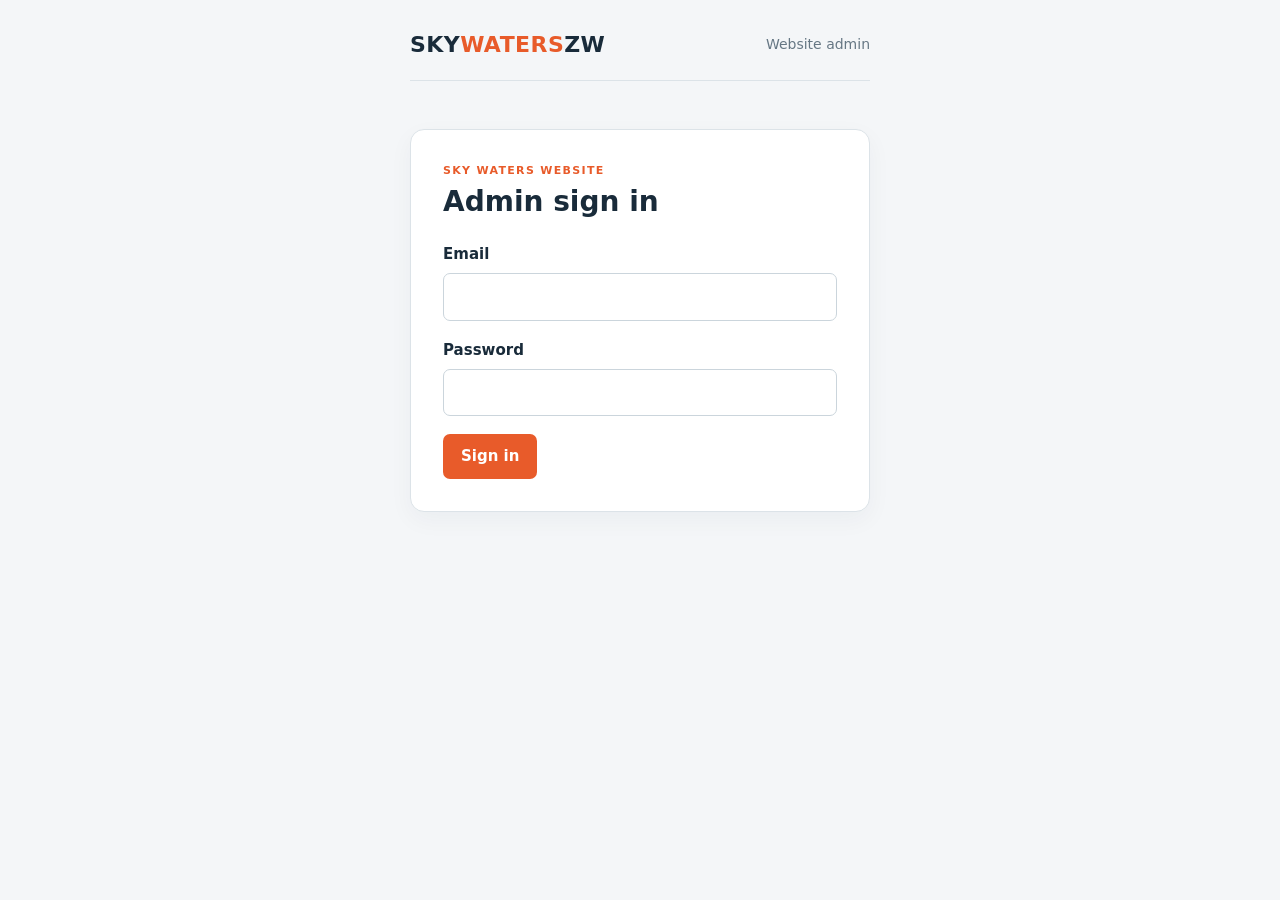
<file: borehole.html>
<!DOCTYPE html>
<html lang="en">
<head>
  <meta charset="utf-8">
  <meta name="viewport" content="width=device-width, initial-scale=1">
  <meta name="robots" content="noindex, nofollow">
  <title>Borehole drilling | Sky Waters Admin</title>
  <link rel="stylesheet" href="admin.css">
</head>
<body class="admin-app" data-admin-page="editor" data-section="borehole">
  <main class="admin-shell">
    <header class="admin-header">
      <a class="admin-brand" href="index.html">SKY<span>WATERS</span>ZW</a>
      <button id="sign-out" class="secondary" type="button">Sign out</button>
    </header>
    <section id="setup-notice" class="notice" hidden><h1>Connect Supabase to get started</h1><p>Add your Supabase project URL and public anon key to <code>backend-config.js</code>, then follow the setup steps in the project README.</p></section>
    <section id="admin-panel" class="panel" hidden>
      <div class="editor-heading"><div><p class="eyebrow">SKY WATERS WEBSITE</p><h1>Website content</h1></div></div>
      <div class="admin-layout">
        <nav id="admin-nav" class="admin-nav" aria-label="Admin pages"></nav>
        <div class="admin-content">
          <div class="page-heading"><h2 id="section-title"></h2><p id="section-description"></p></div>
          <form id="content-form"><div id="content-fields"></div><div class="save-bar"><span>Save to publish these changes.</span><button id="save-content" type="submit">Save changes</button></div></form>
        </div>
      </div>
    </section>
    <p id="admin-status" class="status" role="status" aria-live="polite"></p>
  </main>
  <script src="backend-config.js"></script><script src="admin.js" defer></script>
</body>
</html>
</file>
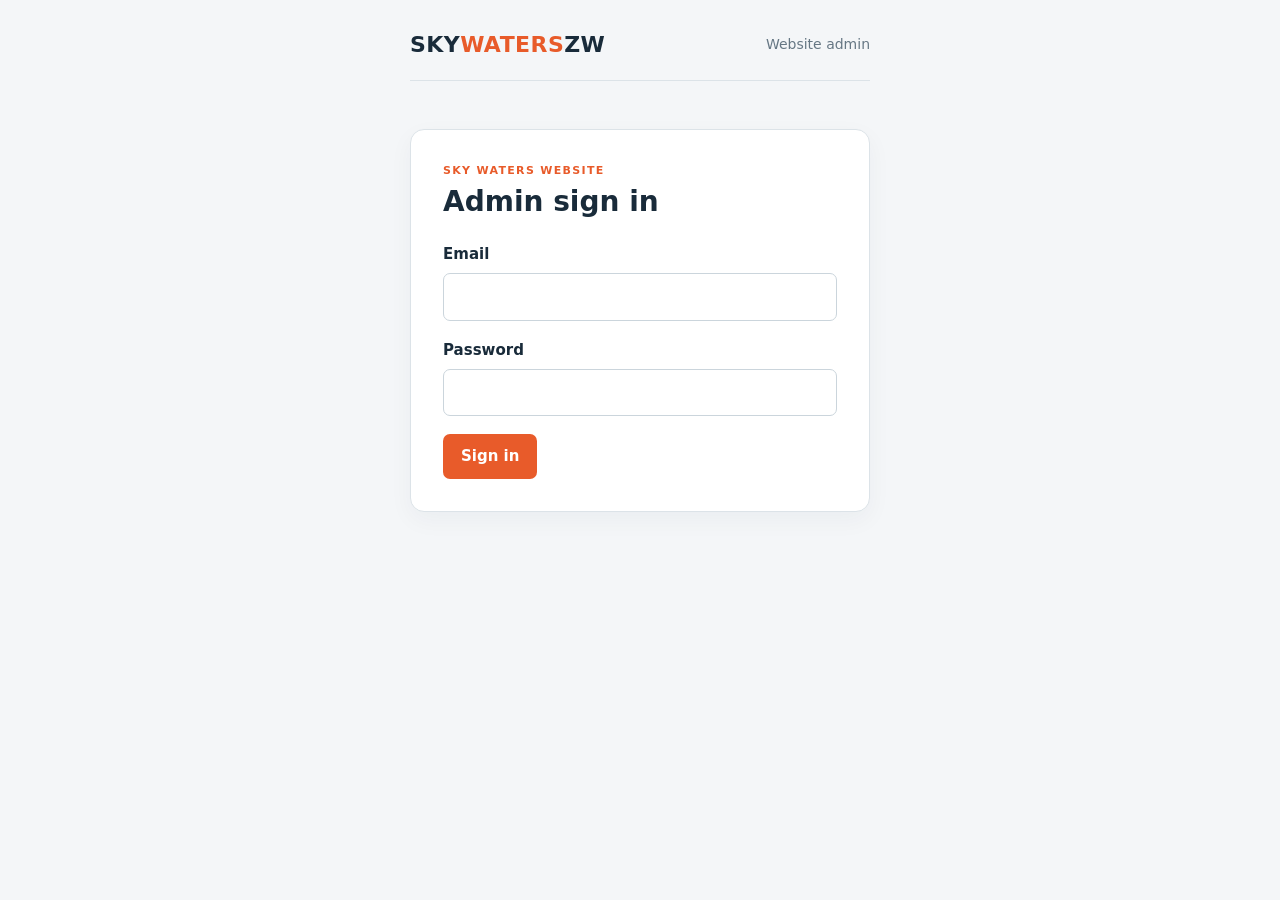
<file: contact.html>
<!DOCTYPE html>
<html lang="en">
<head>
  <meta charset="utf-8">
  <meta name="viewport" content="width=device-width, initial-scale=1">
  <meta name="robots" content="noindex, nofollow">
  <title>Contact &amp; social links | Sky Waters Admin</title>
  <link rel="stylesheet" href="admin.css">
</head>
<body class="admin-app" data-admin-page="editor" data-section="contact">
  <main class="admin-shell">
    <header class="admin-header"><a class="admin-brand" href="index.html">SKY<span>WATERS</span>ZW</a><button id="sign-out" class="secondary" type="button">Sign out</button></header>
    <section id="setup-notice" class="notice" hidden><h1>Connect Supabase to get started</h1><p>Add your Supabase project URL and public anon key to <code>backend-config.js</code>, then follow the setup steps in the project README.</p></section>
    <section id="admin-panel" class="panel" hidden>
      <div class="editor-heading"><div><p class="eyebrow">SKY WATERS WEBSITE</p><h1>Website content</h1></div></div>
      <div class="admin-layout">
        <nav id="admin-nav" class="admin-nav" aria-label="Admin pages"></nav>
        <div class="admin-content">
          <div class="page-heading"><h2 id="section-title"></h2><p id="section-description"></p></div>
          <form id="content-form"><div id="content-fields"></div><div class="save-bar"><span>Save to publish these changes.</span><button id="save-content" type="submit">Save changes</button></div></form>
        </div>
      </div>
    </section>
    <p id="admin-status" class="status" role="status" aria-live="polite"></p>
  </main>
  <script src="backend-config.js"></script><script src="admin.js" defer></script>
</body>
</html>
</file>
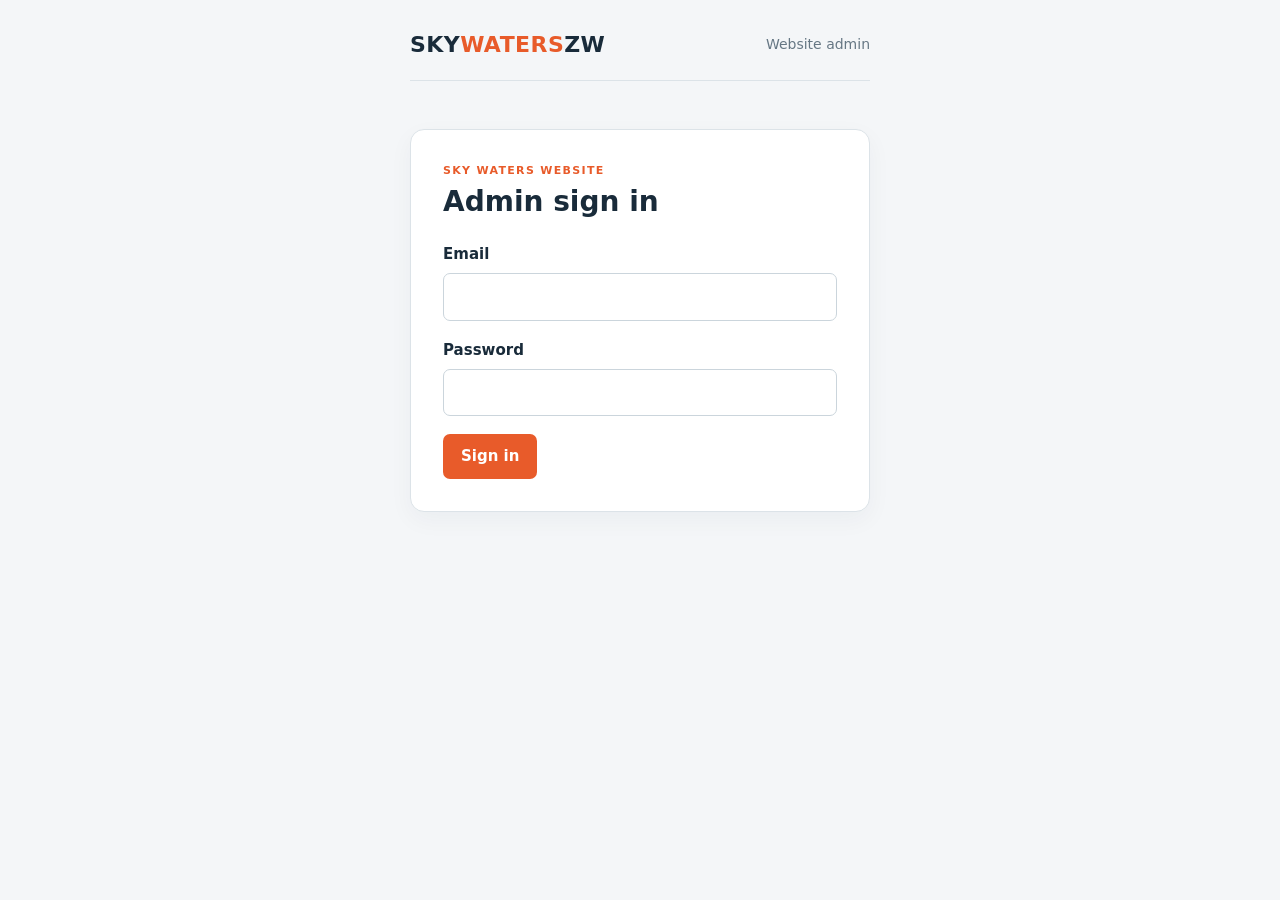
<file: dashboard.html>
<!DOCTYPE html>
<html lang="en">
<head>
  <meta charset="utf-8">
  <meta name="viewport" content="width=device-width, initial-scale=1">
  <meta name="robots" content="noindex, nofollow">
  <title>Dashboard | Sky Waters Admin</title>
  <link rel="stylesheet" href="admin.css">
</head>
<body class="admin-app" data-admin-page="dashboard">
  <main class="admin-shell">
    <header class="admin-header">
      <a class="admin-brand" href="index.html">SKY<span>WATERS</span>ZW</a>
      <button id="sign-out" class="secondary" type="button">Sign out</button>
    </header>
    <section id="setup-notice" class="notice" hidden>
      <h1>Connect Supabase to get started</h1>
      <p>Add your Supabase project URL and public anon key to <code>backend-config.js</code>, then follow the setup steps in the project README.</p>
    </section>
    <section id="admin-panel" class="panel" hidden>
      <div class="editor-heading">
        <div><p class="eyebrow">SKY WATERS WEBSITE</p><h1>Dashboard</h1></div>
      </div>
      <div class="admin-layout">
        <nav id="admin-nav" class="admin-nav" aria-label="Admin pages"></nav>
        <div class="admin-content">
          <div id="section-cards" class="section-cards"></div>
        </div>
      </div>
    </section>
    <p id="admin-status" class="status" role="status" aria-live="polite"></p>
  </main>
  <script src="backend-config.js"></script>
  <script src="admin.js" defer></script>
</body>
</html>
</file>
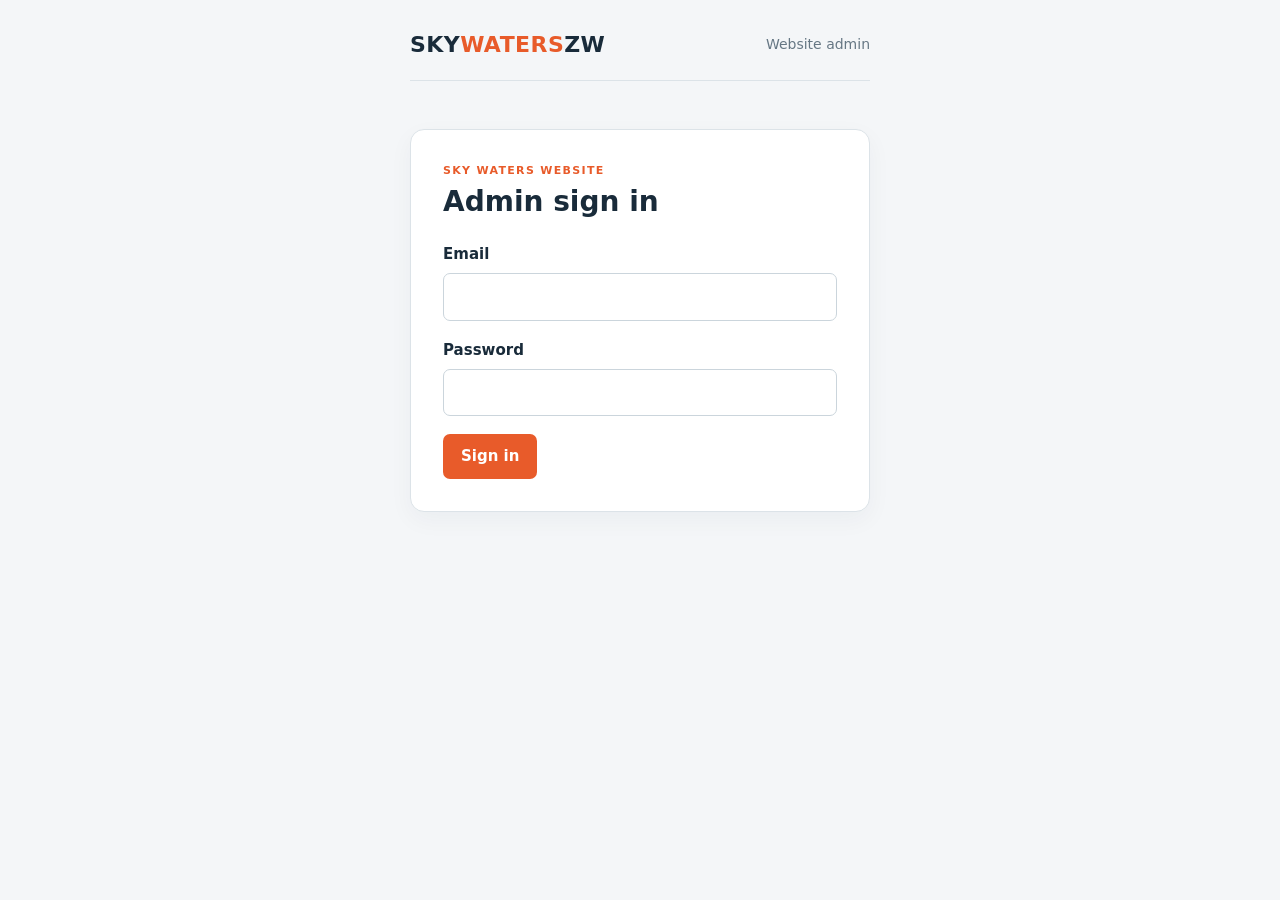
<file: general-services.html>
<!DOCTYPE html>
<html lang="en">
<head>
  <meta charset="utf-8">
  <meta name="viewport" content="width=device-width, initial-scale=1">
  <meta name="robots" content="noindex, nofollow">
  <title>General services | Sky Waters Admin</title>
  <link rel="stylesheet" href="admin.css">
</head>
<body class="admin-app" data-admin-page="editor" data-section="general">
  <main class="admin-shell">
    <header class="admin-header"><a class="admin-brand" href="index.html">SKY<span>WATERS</span>ZW</a><button id="sign-out" class="secondary" type="button">Sign out</button></header>
    <section id="setup-notice" class="notice" hidden><h1>Connect Supabase to get started</h1><p>Add your Supabase project URL and public anon key to <code>backend-config.js</code>, then follow the setup steps in the project README.</p></section>
    <section id="admin-panel" class="panel" hidden>
      <div class="editor-heading"><div><p class="eyebrow">SKY WATERS WEBSITE</p><h1>Website content</h1></div></div>
      <div class="admin-layout">
        <nav id="admin-nav" class="admin-nav" aria-label="Admin pages"></nav>
        <div class="admin-content">
          <div class="page-heading"><h2 id="section-title"></h2><p id="section-description"></p></div>
          <form id="content-form"><div id="content-fields"></div><div class="save-bar"><span>Save to publish these changes.</span><button id="save-content" type="submit">Save changes</button></div></form>
        </div>
      </div>
    </section>
    <p id="admin-status" class="status" role="status" aria-live="polite"></p>
  </main>
  <script src="backend-config.js"></script><script src="admin.js" defer></script>
</body>
</html>
</file>
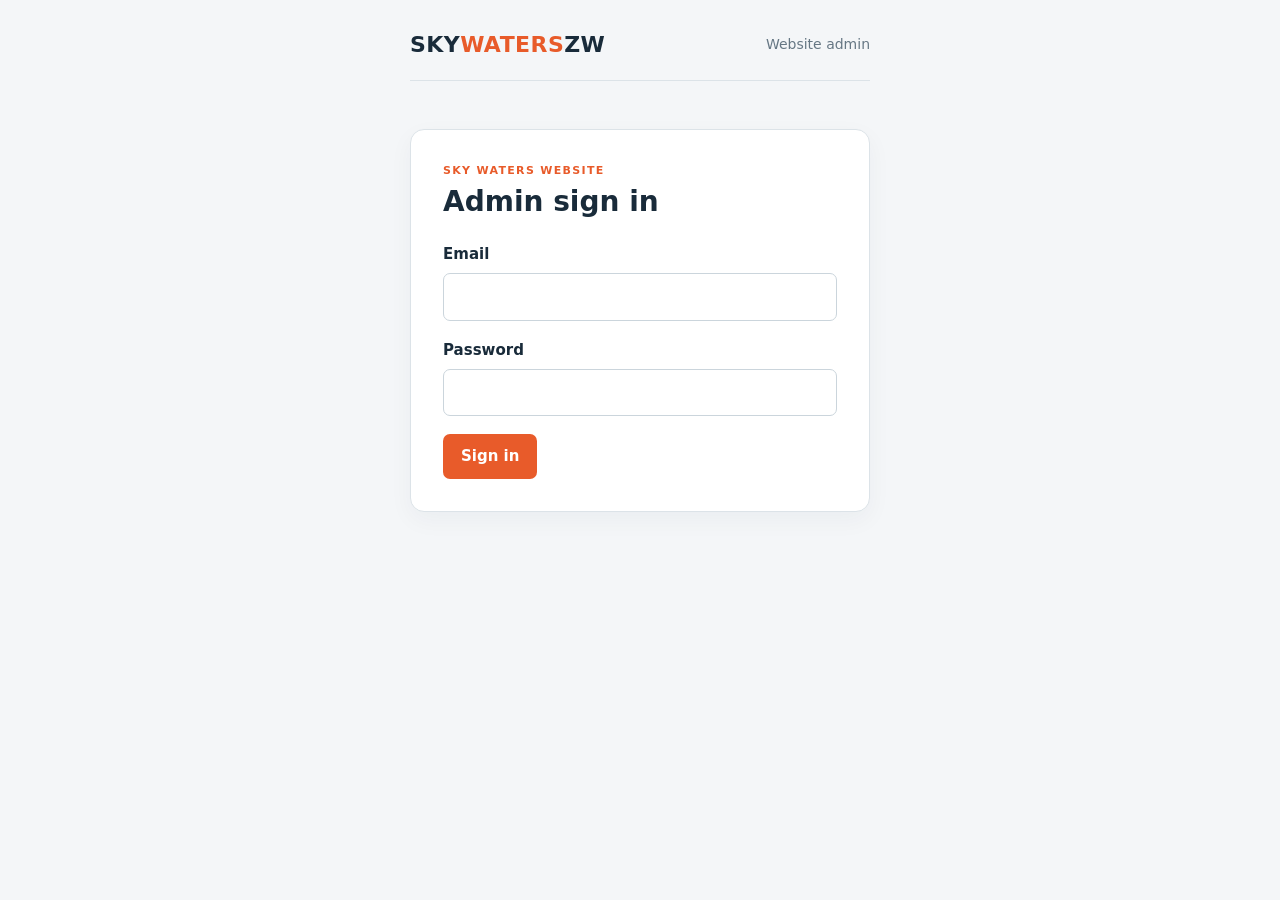
<file: home.html>
<!DOCTYPE html>
<html lang="en">
<head>
  <meta charset="utf-8">
  <meta name="viewport" content="width=device-width, initial-scale=1">
  <meta name="robots" content="noindex, nofollow">
  <title>Home page | Sky Waters Admin</title>
  <link rel="stylesheet" href="admin.css">
</head>
<body class="admin-app" data-admin-page="editor" data-section="hero">
  <main class="admin-shell">
    <header class="admin-header">
      <a class="admin-brand" href="index.html">SKY<span>WATERS</span>ZW</a>
      <button id="sign-out" class="secondary" type="button">Sign out</button>
    </header>
    <section id="setup-notice" class="notice" hidden>
      <h1>Connect Supabase to get started</h1>
      <p>Add your Supabase project URL and public anon key to <code>backend-config.js</code>, then follow the setup steps in the project README.</p>
    </section>
    <section id="admin-panel" class="panel" hidden>
      <div class="editor-heading">
        <div><p class="eyebrow">SKY WATERS WEBSITE</p><h1>Website content</h1></div>
      </div>
      <div class="admin-layout">
        <nav id="admin-nav" class="admin-nav" aria-label="Admin pages"></nav>
        <div class="admin-content">
          <div class="page-heading"><h2 id="section-title"></h2><p id="section-description"></p></div>
          <form id="content-form">
            <div id="content-fields"></div>
            <div class="save-bar"><span>Save to publish these changes.</span><button id="save-content" type="submit">Save changes</button></div>
          </form>
        </div>
      </div>
    </section>
    <p id="admin-status" class="status" role="status" aria-live="polite"></p>
  </main>
  <script src="backend-config.js"></script>
  <script src="admin.js" defer></script>
</body>
</html>
</file>
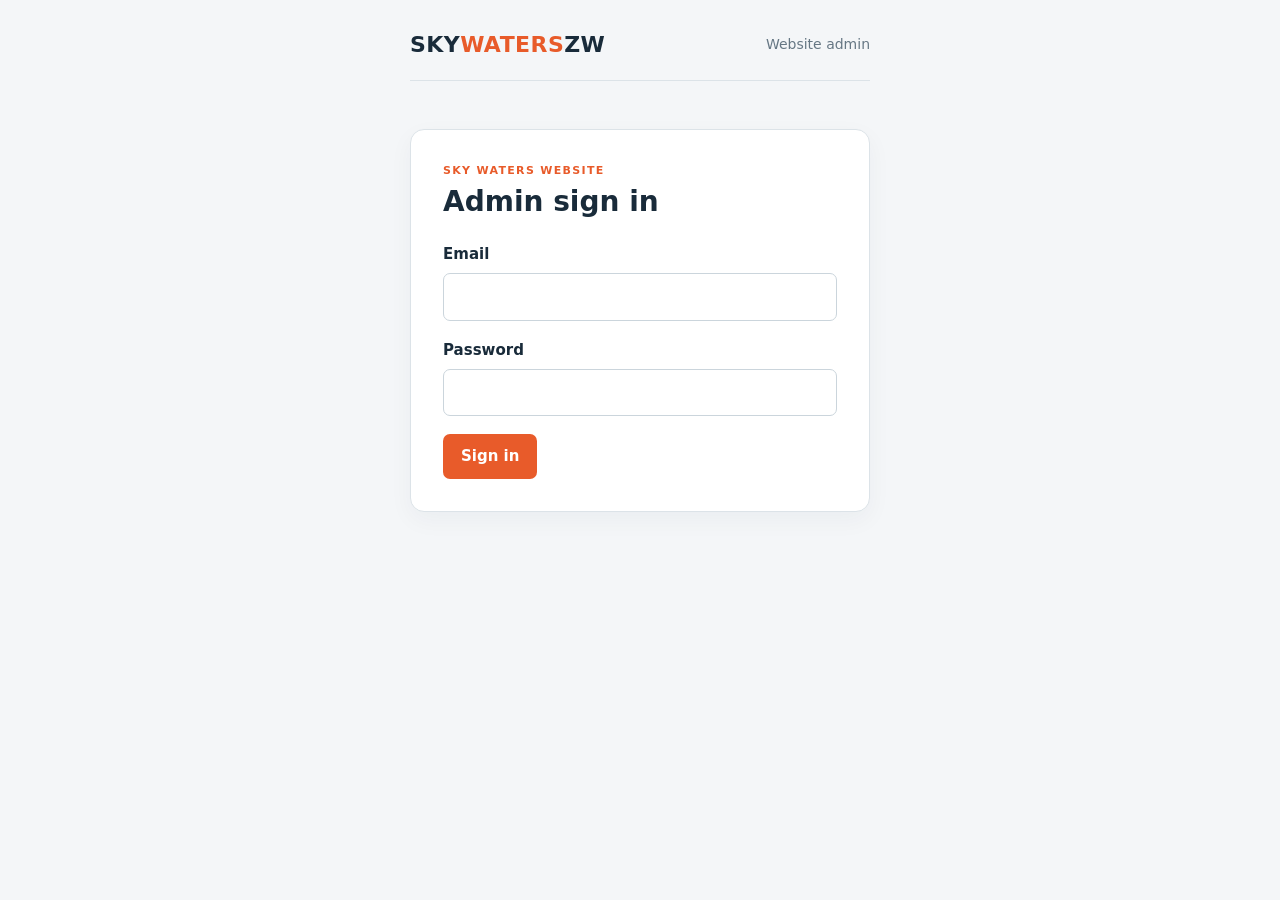
<file: login.html>
<!DOCTYPE html>
<html lang="en">
<head>
  <meta charset="utf-8">
  <meta name="viewport" content="width=device-width, initial-scale=1">
  <meta name="robots" content="noindex, nofollow">
  <title>Admin sign in | Sky Waters</title>
  <link rel="stylesheet" href="admin.css">
</head>
<body data-admin-page="login">
  <main class="admin-shell login-shell">
    <header class="admin-header">
      <a class="admin-brand" href="index.html">SKY<span>WATERS</span>ZW</a>
      <p>Website admin</p>
    </header>
    <section id="setup-notice" class="notice" hidden>
      <h1>Connect Supabase to get started</h1>
      <p>Add your Supabase project URL and public anon key to <code>backend-config.js</code>, then follow the setup steps in the project README.</p>
    </section>
    <section id="login-panel" class="panel login-panel" hidden>
      <p class="eyebrow">SKY WATERS WEBSITE</p>
      <h1>Admin sign in</h1>
      <form id="login-form">
        <label>Email
          <input name="email" type="email" autocomplete="username" required>
        </label>
        <label>Password
          <input name="password" type="password" autocomplete="current-password" required>
        </label>
        <button type="submit">Sign in</button>
      </form>
    </section>
    <p id="admin-status" class="status" role="status" aria-live="polite"></p>
  </main>
  <script src="backend-config.js"></script>
  <script src="admin.js" defer></script>
</body>
</html>
</file>
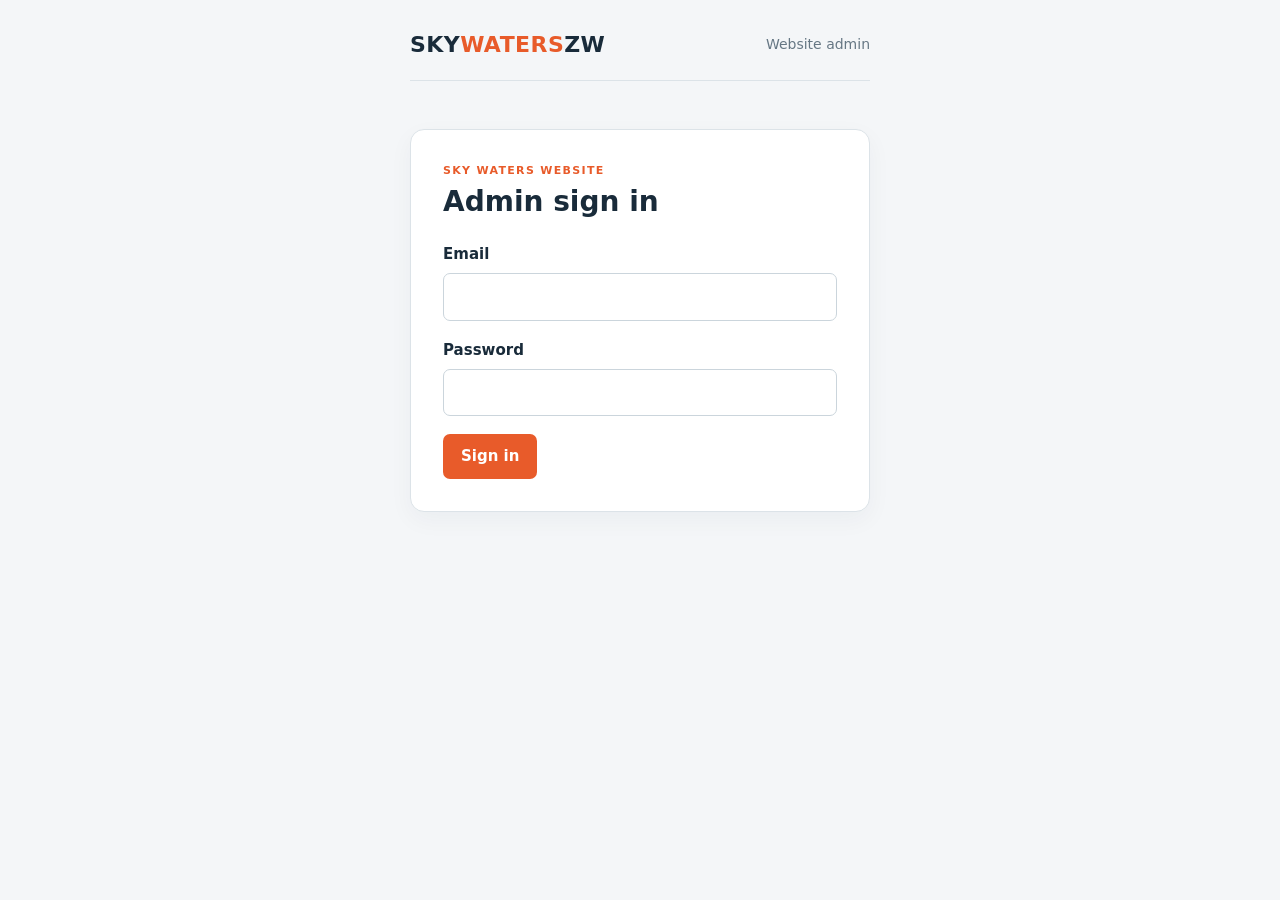
<file: process.html>
<!DOCTYPE html>
<html lang="en">
<head>
  <meta charset="utf-8">
  <meta name="viewport" content="width=device-width, initial-scale=1">
  <meta name="robots" content="noindex, nofollow">
  <title>Process &amp; FAQs | Sky Waters Admin</title>
  <link rel="stylesheet" href="admin.css">
</head>
<body class="admin-app" data-admin-page="editor" data-section="process">
  <main class="admin-shell">
    <header class="admin-header"><a class="admin-brand" href="index.html">SKY<span>WATERS</span>ZW</a><button id="sign-out" class="secondary" type="button">Sign out</button></header>
    <section id="setup-notice" class="notice" hidden><h1>Connect Supabase to get started</h1><p>Add your Supabase project URL and public anon key to <code>backend-config.js</code>, then follow the setup steps in the project README.</p></section>
    <section id="admin-panel" class="panel" hidden>
      <div class="editor-heading"><div><p class="eyebrow">SKY WATERS WEBSITE</p><h1>Website content</h1></div></div>
      <div class="admin-layout">
        <nav id="admin-nav" class="admin-nav" aria-label="Admin pages"></nav>
        <div class="admin-content">
          <div class="page-heading"><h2 id="section-title"></h2><p id="section-description"></p></div>
          <form id="content-form"><div id="content-fields"></div><div class="save-bar"><span>Save to publish these changes.</span><button id="save-content" type="submit">Save changes</button></div></form>
        </div>
      </div>
    </section>
    <p id="admin-status" class="status" role="status" aria-live="polite"></p>
  </main>
  <script src="backend-config.js"></script><script src="admin.js" defer></script>
</body>
</html>
</file>
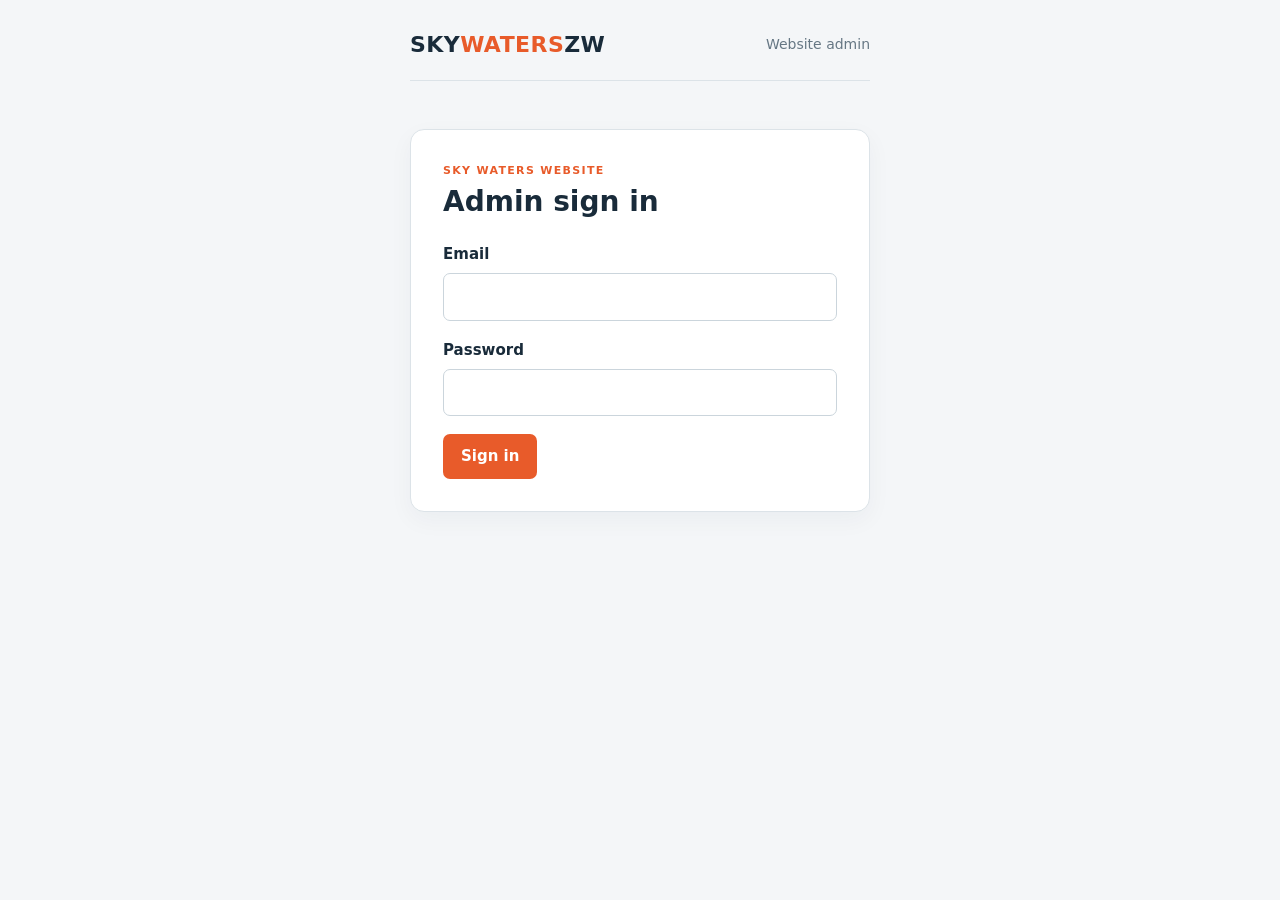
<file: site-details.html>
<!DOCTYPE html>
<html lang="en">
<head>
  <meta charset="utf-8">
  <meta name="viewport" content="width=device-width, initial-scale=1">
  <meta name="robots" content="noindex, nofollow">
  <title>Site details &amp; navigation | Sky Waters Admin</title>
  <link rel="stylesheet" href="admin.css">
</head>
<body class="admin-app" data-admin-page="editor" data-section="site">
  <main class="admin-shell">
    <header class="admin-header"><a class="admin-brand" href="index.html">SKY<span>WATERS</span>ZW</a><button id="sign-out" class="secondary" type="button">Sign out</button></header>
    <section id="setup-notice" class="notice" hidden><h1>Connect Supabase to get started</h1><p>Add your Supabase project URL and public anon key to <code>backend-config.js</code>, then follow the setup steps in the project README.</p></section>
    <section id="admin-panel" class="panel" hidden>
      <div class="editor-heading"><div><p class="eyebrow">SKY WATERS WEBSITE</p><h1>Website content</h1></div></div>
      <div class="admin-layout">
        <nav id="admin-nav" class="admin-nav" aria-label="Admin pages"></nav>
        <div class="admin-content">
          <div class="page-heading"><h2 id="section-title"></h2><p id="section-description"></p></div>
          <form id="content-form"><div id="content-fields"></div><div class="save-bar"><span>Save to publish these changes.</span><button id="save-content" type="submit">Save changes</button></div></form>
        </div>
      </div>
    </section>
    <p id="admin-status" class="status" role="status" aria-live="polite"></p>
  </main>
  <script src="backend-config.js"></script><script src="admin.js" defer></script>
</body>
</html>
</file>
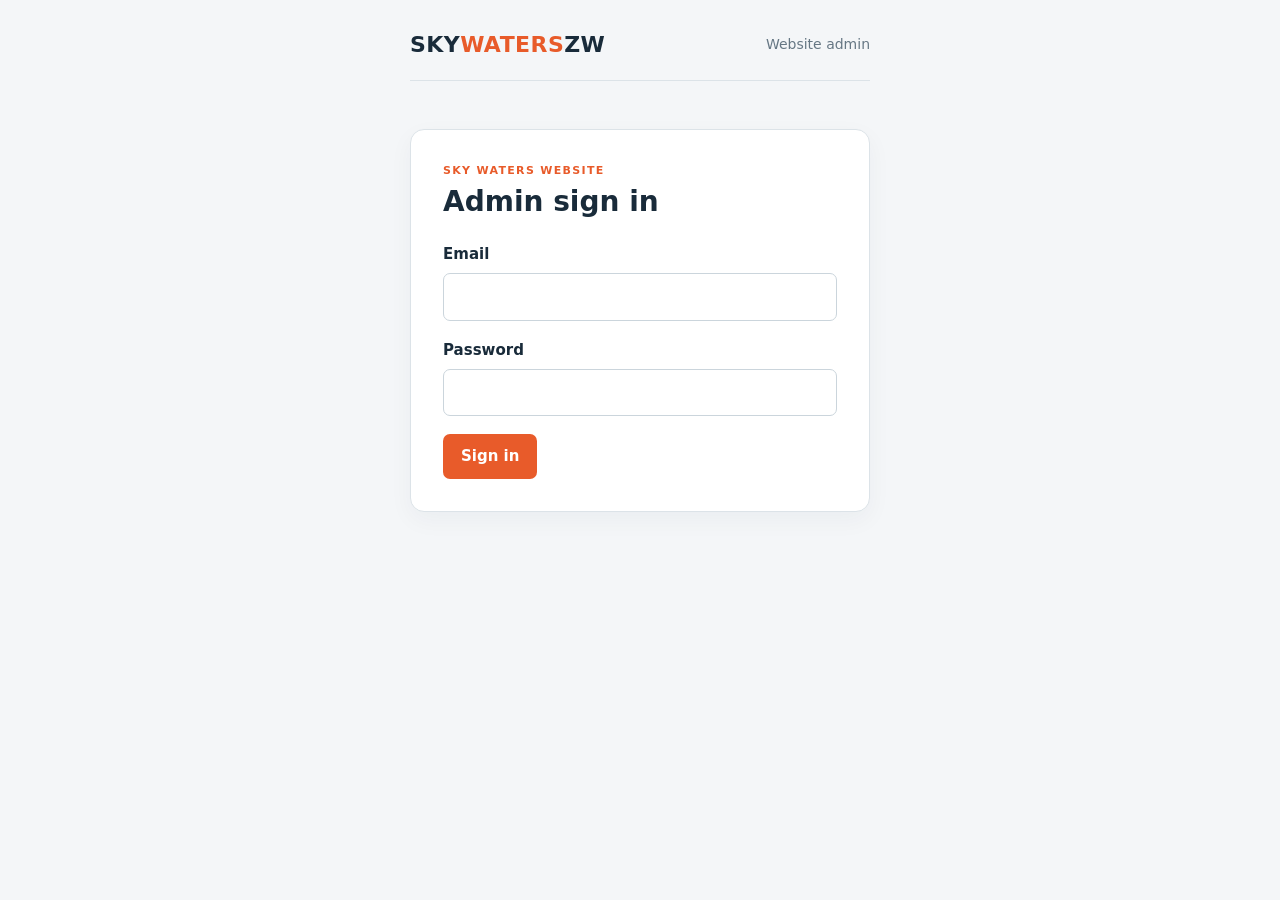
<file: work.html>
<!DOCTYPE html>
<html lang="en">
<head>
  <meta charset="utf-8">
  <meta name="viewport" content="width=device-width, initial-scale=1">
  <meta name="robots" content="noindex, nofollow">
  <title>Our work &amp; team | Sky Waters Admin</title>
  <link rel="stylesheet" href="admin.css">
</head>
<body class="admin-app" data-admin-page="editor" data-section="work">
  <main class="admin-shell">
    <header class="admin-header"><a class="admin-brand" href="index.html">SKY<span>WATERS</span>ZW</a><button id="sign-out" class="secondary" type="button">Sign out</button></header>
    <section id="setup-notice" class="notice" hidden><h1>Connect Supabase to get started</h1><p>Add your Supabase project URL and public anon key to <code>backend-config.js</code>, then follow the setup steps in the project README.</p></section>
    <section id="admin-panel" class="panel" hidden>
      <div class="editor-heading"><div><p class="eyebrow">SKY WATERS WEBSITE</p><h1>Website content</h1></div></div>
      <div class="admin-layout">
        <nav id="admin-nav" class="admin-nav" aria-label="Admin pages"></nav>
        <div class="admin-content">
          <div class="page-heading"><h2 id="section-title"></h2><p id="section-description"></p></div>
          <form id="content-form"><div id="content-fields"></div><div class="save-bar"><span>Save to publish these changes.</span><button id="save-content" type="submit">Save changes</button></div></form>
        </div>
      </div>
    </section>
    <p id="admin-status" class="status" role="status" aria-live="polite"></p>
  </main>
  <script src="backend-config.js"></script><script src="admin.js" defer></script>
</body>
</html>
</file>
<file: styles.css>
:root {
  --bg: #161616;
  --card: #222;
  --tx: #f2f2f2;
  --mu: #a8a8a8;
  --ac: #ff5a1f;
  --ln: #333;
  --radius: 6px;
  color-scheme: dark;
  box-sizing: border-box;
}

*, *::before, *::after { box-sizing: border-box; margin: 0; }
[hidden] { display: none !important; }

html {
  scroll-behavior: smooth;
  scroll-padding-top: 70px;
}

body {
  background: var(--bg);
  color: var(--tx);
  font: 16px/1.65 system-ui, -apple-system, "Segoe UI", Roboto, sans-serif;
  -webkit-font-smoothing: antialiased;
}

img {
  max-width: 100%;
  display: block;
  height: auto;
}

a {
  color: inherit;
  text-decoration: none;
}

.w {
  max-width: 1140px;
  margin: 0 auto;
  padding: 0 20px;
}

/* Navigation */
nav {
  position: sticky;
  top: 0;
  z-index: 9;
  background: #161616ee;
  backdrop-filter: blur(10px);
  border-bottom: 1px solid var(--ln);
}
nav .w {
  display: flex;
  align-items: center;
  justify-content: space-between;
  height: 64px;
}
.logo {
  font-weight: 800;
  font-size: 22px;
  letter-spacing: 0.5px;
}
.logo span { color: var(--ac); }
.logo span.logo-fixed { color: inherit; }
.logo small {
  display: block;
  font-size: 10px;
  font-weight: 500;
  color: var(--mu);
  letter-spacing: 2px;
  margin-top: -4px;
}
nav ul {
  display: flex;
  gap: 22px;
  list-style: none;
  font-size: 14px;
}
nav ul a:hover,
nav ul a:focus-visible { color: var(--ac); }

/* Buttons */
.btn {
  display: inline-block;
  background: var(--ac);
  color: #fff;
  padding: 10px 18px;
  font-weight: 600;
  font-size: 13px;
  border: 0;
  border-radius: var(--radius);
  cursor: pointer;
  transition: background 0.2s, transform 0.15s;
}
.btn:hover { background: #e04e18; }
.btn:active { transform: scale(0.98); }
.btn.o {
  background: transparent;
  border: 1px solid var(--ac);
  color: var(--ac);
}
.btn.o:hover {
  background: var(--ac);
  color: #fff;
}

/* Hero */
.hero {
  --hero-background-image: url("Images/Hero/WhatsApp%20Image%202026-10-19%20at%2011.44.52.jpeg");
  position: relative;
  padding: 70px 0 0;
  background: linear-gradient(90deg, #161616 42%, #161616cc),
              var(--hero-background-image) center/cover;
  overflow: hidden;
}
.hero .w {
  display: grid;
  grid-template-columns: 1.1fr 0.9fr;
  gap: 30px;
  align-items: end;
}
.hero h1 {
  font-size: clamp(36px, 6vw, 64px);
  line-height: 1.08;
  margin-bottom: 18px;
}
.hero h1 em {
  color: var(--ac);
  font-style: normal;
}
.hero p {
  color: var(--mu);
  max-width: 480px;
  margin-bottom: 26px;
  border-left: 3px solid var(--ac);
  padding-left: 14px;
}
.hero .txt { padding-bottom: 70px; }
.hero .pic {
  background: var(--ac);
  padding: 8px 8px 0;
  margin-right: 20px;
  position: relative;
}
.hero .pic img {
  width: 100%;
  height: 440px;
  object-fit: cover;
  object-position: top;
}

/* Hero slider */
.hero .pic .sl {
  display: flex;
  overflow-x: auto;
  scroll-snap-type: x mandatory;
  scrollbar-width: none;
  -webkit-overflow-scrolling: touch;
  overscroll-behavior-x: contain;
}
.hero .pic .sl::-webkit-scrollbar { display: none; }
.hero .pic .sl img {
  flex: 0 0 100%;
  scroll-snap-align: center;
  scroll-snap-stop: always;
  object-position: center 55%;
}
.sb {
  position: absolute;
  top: 50%;
  transform: translateY(-50%);
  width: 38px;
  height: 38px;
  border: 0;
  background: #161616cc;
  color: #fff;
  font-size: 24px;
  line-height: 1;
  cursor: pointer;
  display: grid;
  place-items: center;
  border-radius: 50%;
  transition: background 0.2s;
}
.sb:hover { background: var(--ac); }
.sb.p { left: 14px; }
.sb.n { right: 14px; }
.sd {
  position: absolute;
  left: 0;
  right: 0;
  bottom: 14px;
  display: flex;
  justify-content: center;
  gap: 8px;
}
.sd button {
  width: 10px;
  height: 10px;
  padding: 0;
  border: 0;
  background: #ffffff88;
  border-radius: 50%;
  cursor: pointer;
  transition: width 0.2s, background 0.2s;
}
.sd button[aria-current="true"] {
  background: var(--ac);
  width: 22px;
  border-radius: 5px;
}

/* Sections */
section { padding: 80px 0; }
.alt { background: #1c1c1c; }
.lb {
  color: var(--ac);
  font-size: 13px;
  text-transform: uppercase;
  letter-spacing: 2px;
  margin-bottom: 8px;
}
h2 {
  font-size: clamp(26px, 4vw, 40px);
  line-height: 1.2;
  margin-bottom: 16px;
}
.bar {
  border-left: 3px solid var(--ac);
  padding-left: 16px;
}
.mu { color: var(--mu); }
.c {
  text-align: center;
  max-width: 640px;
  margin: 0 auto 40px;
}
.two {
  display: grid;
  grid-template-columns: 1fr 1fr;
  gap: 40px;
  align-items: center;
}
.img {
  width: 100%;
  height: 420px;
  object-fit: cover;
  border-radius: var(--radius);
}

/* Divisions */
.g3 {
  display: grid;
  grid-template-columns: repeat(3, 1fr);
  gap: 18px;
}
.div {
  background: var(--card);
  overflow: hidden;
  border-bottom: 3px solid transparent;
  border-radius: var(--radius);
  transition: border-color 0.25s, transform 0.25s;
}
.div:hover {
  border-color: var(--ac);
  transform: translateY(-4px);
}
.div .im {
  height: 200px;
  background: #2a2a2a center/cover;
  position: relative;
}
.div .b { padding: 22px; }
.div h3 { margin-bottom: 8px; }
.div ul {
  list-style: none;
  display: grid;
  gap: 8px;
  margin: 16px 0 20px;
  padding: 0;
  font-size: 13px;
  line-height: 1.5;
  color: var(--mu);
}
.div li {
  padding-left: 16px;
  position: relative;
}
.div li::before {
  content: "";
  position: absolute;
  top: 0.65em;
  left: 2px;
  width: 5px;
  height: 5px;
  border-radius: 50%;
  background: var(--ac);
}
.div li b {
  color: var(--tx);
  font-weight: 600;
}
.div a.l {
  color: var(--ac);
  font-size: 14px;
  font-weight: 600;
}
.div a.l:hover { text-decoration: underline; }

/* Division sliders */
.div .im.sli { background: #2a2a2a; }
.sl2 {
  position: absolute;
  inset: 0;
  display: flex;
  overflow-x: auto;
  scroll-snap-type: x mandatory;
  scrollbar-width: none;
  -webkit-overflow-scrolling: touch;
  overscroll-behavior-x: contain;
}
.sl2::-webkit-scrollbar { display: none; }
.sl2 img {
  flex: 0 0 100%;
  width: 100%;
  height: 100%;
  object-fit: cover;
  scroll-snap-align: center;
  scroll-snap-stop: always;
}
.sb2 {
  position: absolute;
  top: 50%;
  transform: translateY(-50%);
  width: 32px;
  height: 32px;
  border: 0;
  background: #161616cc;
  color: #fff;
  font-size: 22px;
  line-height: 1;
  cursor: pointer;
  display: grid;
  place-items: center;
  border-radius: 50%;
  z-index: 2;
  transition: background 0.2s;
}
.sb2:hover { background: var(--ac); }
.sb2.p { left: 8px; }
.sb2.n { right: 8px; }
.sd2 {
  position: absolute;
  right: 12px;
  bottom: 12px;
  display: flex;
  gap: 7px;
  z-index: 2;
}
.sd2 button {
  width: 9px;
  height: 9px;
  padding: 0;
  border: 0;
  background: #ffffff88;
  border-radius: 50%;
  cursor: pointer;
}
.sd2 button[aria-current="true"] {
  background: var(--ac);
  width: 20px;
  border-radius: 4px;
}

/* Process */
.g4 {
  display: grid;
  grid-template-columns: repeat(4, 1fr);
  gap: 16px;
}
.st {
  background: var(--card);
  padding: 24px;
  border-radius: var(--radius);
}
.st b {
  font-size: 40px;
  color: var(--ac);
  display: block;
  line-height: 1;
  margin-bottom: 10px;
}
.st p {
  font-size: 14px;
  color: var(--mu);
}

/* Gallery */
.gal {
  display: grid;
  grid-template-columns: repeat(3, 1fr);
  gap: 12px;
}
.gal img {
  width: 100%;
  height: 280px;
  object-fit: cover;
  border-radius: var(--radius);
}

/* Checklist */
.ck {
  list-style: none;
  display: grid;
  gap: 8px;
  margin: 18px 0;
  padding: 0;
}
.ck li {
  padding-left: 16px;
  position: relative;
}
.ck li::before {
  content: "";
  position: absolute;
  top: 0.65em;
  left: 2px;
  width: 5px;
  height: 5px;
  border-radius: 50%;
  background: var(--ac);
}

/* Contact details */
.contact-details li {
  padding-left: 0;
  display: flex;
  align-items: center;
  gap: 12px;
}
.contact-details li::before { content: none; }
.contact-details svg {
  width: 20px;
  height: 20px;
  flex: 0 0 20px;
  fill: var(--ac);
}
.contact-details a:hover { color: var(--ac); }

/* FAQ */
details {
  background: var(--card);
  margin-bottom: 10px;
  padding: 16px 20px;
  border-left: 3px solid var(--ac);
  border-radius: 0 var(--radius) var(--radius) 0;
}
summary {
  cursor: pointer;
  font-weight: 600;
  list-style: none;
}
summary::-webkit-details-marker { display: none; }
details p {
  margin-top: 10px;
  color: var(--mu);
  font-size: 15px;
}

/* CTA / Contact */
.cta {
  background: linear-gradient(135deg, #1a1a1a 0%, #222 100%);
  border-top: 1px solid var(--ln);
}
#contact-form {
  display: grid;
  gap: 14px;
  width: 100%;
  max-width: 480px;
  justify-self: end;
  padding: 22px;
  border: 1px solid #383838;
  border-radius: var(--radius);
  background: var(--card);
}
.form-field {
  display: grid;
  gap: 5px;
  font-size: 14px;
  font-weight: 600;
}
input, select, textarea {
  background: #2a2a2a;
  border: 1px solid var(--ln);
  color: var(--tx);
  padding: 13px;
  font: inherit;
  width: 100%;
  border-radius: var(--radius);
  transition: border-color 0.2s;
}
input:focus-visible,
select:focus-visible,
textarea:focus-visible {
  outline: 2px solid var(--ac);
  outline-offset: 2px;
  border-color: var(--ac);
}
textarea { resize: vertical; min-height: 100px; }
.form-note,
.form-status {
  font-size: 14px;
  color: var(--mu);
}
.form-status {
  min-height: 1.5em;
  color: var(--ac);
}

/* Team */
.team-intro {
  display: grid;
  grid-template-columns: 1fr auto;
  gap: 32px;
  align-items: center;
  margin-bottom: 34px;
}
.team-intro .bar { max-width: 760px; }
.team-trust {
  display: flex;
  align-items: center;
  gap: 12px;
  background: var(--card);
  border: 1px solid #383838;
  padding: 16px 20px;
  border-radius: var(--radius);
  white-space: nowrap;
}
.team-trust > span {
  display: grid;
  place-items: center;
  width: 38px;
  height: 38px;
  background: var(--ac);
  color: #fff;
  font-size: 22px;
  font-weight: 700;
  border-radius: 50%;
}
.team-trust strong,
.team-trust small { display: block; }
.team-trust small {
  color: var(--mu);
  font-size: 12px;
}
.team-gallery {
  display: grid;
  grid-template-columns: repeat(3, 1fr);
  gap: 16px;
}
.team-gallery figure {
  position: relative;
  min-width: 0;
  overflow: hidden;
  background: var(--card);
  border-radius: var(--radius);
}
.team-gallery img {
  width: 100%;
  height: 340px;
  object-fit: cover;
  transition: transform 0.3s;
}
.team-gallery figure:hover img { transform: scale(1.03); }
.team-gallery figcaption {
  position: absolute;
  right: 0;
  bottom: 0;
  left: 0;
  padding: 26px 16px 14px;
  background: linear-gradient(transparent, #000d);
  color: #fff;
  font-size: 14px;
  font-weight: 600;
}

/* Footer */
footer {
  background: #0f0f0f;
  padding: 50px 0 24px;
  font-size: 14px;
  color: var(--mu);
}
footer .g4 { margin-bottom: 30px; }
footer h4 {
  color: var(--tx);
  margin-bottom: 10px;
}
footer a {
  display: block;
  padding: 3px 0;
}
footer a:hover { color: var(--ac); }
.socials {
  display: flex;
  gap: 12px;
  margin-top: 12px;
}
.socials a {
  display: grid;
  place-items: center;
  width: 40px;
  height: 40px;
  border: 1px solid var(--ln);
  border-radius: 50%;
  padding: 0;
  transition: border-color 0.2s, color 0.2s;
}
.socials a:hover {
  border-color: var(--ac);
  color: var(--ac);
}
.socials svg {
  width: 20px;
  height: 20px;
  fill: currentColor;
}
.cp {
  border-top: 1px solid var(--ln);
  padding-top: 18px;
  text-align: center;
}

/* Focus visible */
.sb:focus-visible,
.sd button:focus-visible,
.sl:focus-visible,
.sb2:focus-visible,
.sd2 button:focus-visible,
.sl2:focus-visible {
  outline: 2px solid #fff;
  outline-offset: 2px;
}

/* Responsive */
@media (max-width: 860px) {
  .g3 { grid-template-columns: 1fr; }
  .g4 { grid-template-columns: 1fr 1fr; }
}
@media (max-width: 760px) {
  nav ul { display: none; }
  .hero .w { grid-template-columns: 1fr; }
  .hero .pic { margin-right: 0; }
  .hero .pic img {
    height: auto;
    aspect-ratio: 3/4;
    object-position: center;
  }
  .hero .txt { padding-bottom: 10px; }
  .two { grid-template-columns: 1fr; }
  #contact-form { justify-self: stretch; }
  .sb { width: 34px; height: 34px; }
  .team-section { padding: 48px 0; }
  .team-intro {
    grid-template-columns: 1fr;
    gap: 20px;
    margin-bottom: 24px;
  }
  .team-trust { justify-self: start; }
  .team-gallery {
    grid-template-columns: repeat(2, minmax(0, 1fr));
    gap: 10px;
  }
  .team-gallery img { height: 170px; }
  .team-gallery figure:last-child { grid-column: 1 / -1; }
  .team-gallery figure:last-child img { height: 150px; }
  .team-gallery figcaption {
    padding: 22px 10px 9px;
    font-size: 12px;
  }
}
@media (max-width: 700px) {
  .gal { grid-template-columns: 1fr 1fr; }
  .gal img { height: 190px; }
}
@media (max-width: 500px) {
  .g4 { grid-template-columns: 1fr; }
  footer .g4 { grid-template-columns: repeat(2, minmax(0, 1fr)); }
  footer .g4 > div:first-child,
  footer .g4 > div:last-child { grid-column: 1 / -1; }
  .footer-quick-links {
    display: flex;
    flex-wrap: wrap;
    column-gap: 12px;
    align-content: start;
  }
  .footer-quick-links h4 { width: 100%; }
  .footer-quick-links a { display: inline-flex; }
  .footer-contact h4,
  .footer-contact > a { display: none; }
  .footer-contact .socials { margin-top: 0; }
  .socials { justify-content: center; }
}
</file>
<file: admin.css>
:root {
  color-scheme: light;
  --bg: #f4f6f8;
  --panel: #fff;
  --text: #192b3a;
  --muted: #667784;
  --accent: #e85b2a;
  --line: #dce3e8;
  --soft-accent: #fff2ec;
}

* { box-sizing: border-box; }
body {
  margin: 0;
  background: var(--bg);
  color: var(--text);
  font: 15px/1.55 system-ui, -apple-system, "Segoe UI", sans-serif;
}
button, input, textarea { font: inherit; }
a { color: inherit; }
.admin-shell {
  width: min(1000px, calc(100% - 40px));
  margin: 0 auto;
  padding: 28px 0 64px;
}
body.admin-app {
  height: 100vh;
  height: 100dvh;
  overflow: hidden;
}
body.admin-app .admin-shell {
  display: flex;
  height: 100%;
  flex-direction: column;
  padding-bottom: 14px;
}
.admin-header {
  display: flex;
  justify-content: space-between;
  align-items: center;
  margin-bottom: 28px;
  padding-bottom: 18px;
  border-bottom: 1px solid var(--line);
}
body.admin-app .admin-header { flex: 0 0 auto; }
.admin-brand {
  font-size: 22px;
  font-weight: 800;
  letter-spacing: .02em;
  text-decoration: none;
}
.admin-brand span { color: var(--accent); }
.admin-header > p {
  margin: 0;
  color: var(--muted);
  font-size: 14px;
}
.panel,
.notice {
  padding: 32px;
  background: var(--panel);
  border: 1px solid var(--line);
  border-radius: 14px;
  box-shadow: 0 8px 24px rgba(25, 43, 58, .045);
}
.login-shell { width: min(460px, calc(100% - 40px)); }
.login-panel { margin-top: 48px; }
.login-panel h1 { margin-bottom: 24px; }
h1, h2, h3, p { margin-top: 0; }
h1 { margin-bottom: 4px; font-size: 28px; line-height: 1.25; }
h2 { font-size: 20px; line-height: 1.3; }
form { display: grid; gap: 18px; }
label {
  display: grid;
  gap: 7px;
  font-weight: 600;
}
input,
textarea {
  width: 100%;
  padding: 11px 13px;
  color: var(--text);
  background: #fff;
  border: 1px solid #cbd5dc;
  border-radius: 7px;
}
textarea { min-height: 90px; resize: vertical; }
input:focus-visible,
textarea:focus-visible,
button:focus-visible,
a:focus-visible {
  outline: 3px solid rgba(232, 91, 42, .35);
  outline-offset: 2px;
}
button {
  width: fit-content;
  padding: 11px 18px;
  color: #fff;
  background: var(--accent);
  border: 0;
  border-radius: 7px;
  font-weight: 700;
  cursor: pointer;
}
button:hover { background: #cf4920; }
button:disabled { opacity: .65; cursor: wait; }
button.secondary {
  color: var(--text);
  background: #fff;
  border: 1px solid var(--line);
}
.editor-heading {
  display: flex;
  justify-content: space-between;
  gap: 16px;
  align-items: center;
  margin-bottom: 16px;
}
.editor-heading h1 { margin-bottom: 0; }
.admin-layout {
  display: grid;
  grid-template-columns: 190px minmax(0, 1fr);
  gap: 28px;
  align-items: start;
}
body.admin-app #admin-panel {
  display: flex;
  min-height: 0;
  flex: 1 1 auto;
  flex-direction: column;
}
body.admin-app #admin-panel > .admin-layout {
  grid-template-rows: minmax(0, 1fr);
  min-height: 0;
  flex: 1 1 auto;
  align-items: stretch;
  overflow: hidden;
}
.admin-nav {
  display: grid;
  max-height: 100%;
  gap: 5px;
  padding-right: 18px;
  overflow-y: auto;
  border-right: 1px solid var(--line);
}
.admin-nav-link {
  display: block;
  padding: 9px 11px;
  color: #4c5d69;
  border-radius: 7px;
  font-size: 14px;
  text-decoration: none;
}
.admin-nav-link:hover {
  color: var(--text);
  background: #f4f6f8;
}
.admin-nav-link[aria-current="page"] {
  color: #b9411b;
  background: var(--soft-accent);
  font-weight: 700;
}
.admin-content {
  min-width: 0;
  min-height: 0;
  overflow-y: auto;
  overscroll-behavior: contain;
  scrollbar-gutter: stable;
}
.eyebrow {
  margin: 0 0 5px;
  color: var(--accent);
  font-size: 11px;
  font-weight: 800;
  letter-spacing: .12em;
}
.page-intro {
  margin: 0 0 22px;
  color: var(--muted);
}
.section-cards {
  display: grid;
  grid-template-columns: repeat(3, minmax(0, 1fr));
  gap: 14px;
}
.section-card {
  display: flex;
  min-height: 170px;
  flex-direction: column;
  padding: 20px;
  background: #fff;
  border: 1px solid var(--line);
  border-radius: 10px;
  text-decoration: none;
  transition: border-color .15s ease, box-shadow .15s ease, transform .15s ease;
}
.section-card:hover {
  transform: translateY(-2px);
  border-color: #f0a184;
  box-shadow: 0 8px 20px rgba(25, 43, 58, .08);
}
.section-card h2 { margin: 0 0 8px; font-size: 17px; }
.section-card p {
  margin: 0 0 18px;
  color: var(--muted);
  font-size: 13px;
}
.section-card-footer {
  margin-top: auto;
  color: var(--accent);
  font-size: 13px;
  font-weight: 700;
}
.back-link {
  display: inline-block;
  margin-bottom: 18px;
  color: var(--accent);
  font-size: 14px;
  font-weight: 700;
  text-decoration: none;
}
.back-link:hover { text-decoration: underline; }
.page-heading {
  margin-bottom: 24px;
  padding-bottom: 18px;
  border-bottom: 1px solid var(--line);
}
.dashboard-heading { margin-bottom: 18px; }
.page-heading h2 { margin: 0 0 5px; }
.page-heading p,
.notice p { margin: 0; color: var(--muted); }
.field-subsection {
  margin: 0 0 24px;
  padding: 20px;
  background: #fbfcfd;
  border: 1px solid var(--line);
  border-radius: 9px;
}
.field-subsection h3 {
  margin: 0 0 18px;
  padding-bottom: 12px;
  border-bottom: 1px solid var(--line);
  font-size: 16px;
}
.field-list { display: grid; gap: 0; }
.editor-field {
  display: grid;
  grid-template-columns: minmax(155px, 0.38fr) minmax(0, 1fr);
  gap: 20px;
  align-items: start;
  padding: 16px 0;
  border-bottom: 1px solid #e8edf0;
}
.field-list > .editor-field:last-child { border-bottom: 0; }
.editor-field-name {
  display: flex;
  min-height: 42px;
  gap: 9px;
  align-items: center;
  color: #334755;
  font-weight: 650;
}
.field-icon {
  width: 17px;
  height: 17px;
  flex: 0 0 17px;
  color: var(--accent);
}
.editor-field-control {
  display: grid;
  min-width: 0;
  gap: 8px;
  font-weight: 400;
}
.image-actions {
  display: flex;
  flex-wrap: wrap;
  gap: 8px;
  align-items: center;
}
.image-actions input[type="file"] {
  max-width: 100%;
  padding: 7px;
}
button.remove-photo {
  color: #a12e22;
  border-color: #e7b7b2;
}
.photo-note {
  color: var(--muted);
  font-size: 12px;
  font-weight: 400;
}
.image-preview {
  width: min(280px, 100%);
  max-height: 180px;
  object-fit: cover;
  border: 1px solid var(--line);
  border-radius: 7px;
}
.save-bar {
  position: sticky;
  bottom: 12px;
  display: flex;
  justify-content: space-between;
  align-items: center;
  gap: 16px;
  margin: 8px -12px -12px;
  padding: 13px 16px;
  background: rgba(255, 255, 255, .97);
  border: 1px solid var(--line);
  border-radius: 10px;
  box-shadow: 0 5px 18px rgba(25, 43, 58, .1);
  backdrop-filter: blur(8px);
}
.save-bar span {
  color: var(--muted);
  font-size: 13px;
}
.status {
  min-height: 1.5em;
  margin: 14px 2px 0;
  color: var(--muted);
}
.status[data-kind="error"] { color: #b42318; }
.status[data-kind="success"] { color: #197147; }
.notice h1 { margin-bottom: 10px; }
code { color: var(--text); }
[hidden] { display: none !important; }
@media (max-width: 760px) {
  .admin-layout { grid-template-columns: minmax(0, 1fr); gap: 12px; }
  body.admin-app #admin-panel > .admin-layout {
    grid-template-rows: auto minmax(0, 1fr);
  }
  body.admin-app #admin-panel > .admin-layout > .admin-content {
    height: 100%;
  }
  .admin-nav {
    display: flex;
    max-height: none;
    min-width: 0;
    flex: 0 0 auto;
    gap: 4px;
    margin: 0 -8px;
    padding: 0 8px 9px;
    overflow-x: auto;
    border-right: 0;
    border-bottom: 1px solid var(--line);
    scrollbar-width: thin;
  }
  .admin-nav-link { flex: 0 0 auto; }
  body.admin-app .admin-content { width: 100%; }
  .section-cards { grid-template-columns: repeat(2, minmax(0, 1fr)); }
}
@media (max-width: 560px) {
  .admin-shell { width: calc(100% - 20px); padding-top: 16px; }
  .admin-header { margin-bottom: 16px; }
  .admin-header > p { font-size: 12px; }
  .panel, .notice { padding: 18px; border-radius: 11px; }
  .editor-heading { align-items: flex-start; }
  h1 { font-size: 23px; }
  .section-cards { grid-template-columns: 1fr; gap: 10px; }
  .section-card { min-height: 0; padding: 17px; }
  .field-subsection { padding: 15px; }
  .editor-field { grid-template-columns: 1fr; gap: 8px; padding: 13px 0; }
  .editor-field-name { min-height: 0; }
  .save-bar { bottom: 8px; margin: 8px -7px -7px; padding: 10px; }
  .save-bar span { max-width: 145px; font-size: 12px; }
  .save-bar button { padding: 10px 12px; }
}
</file>
